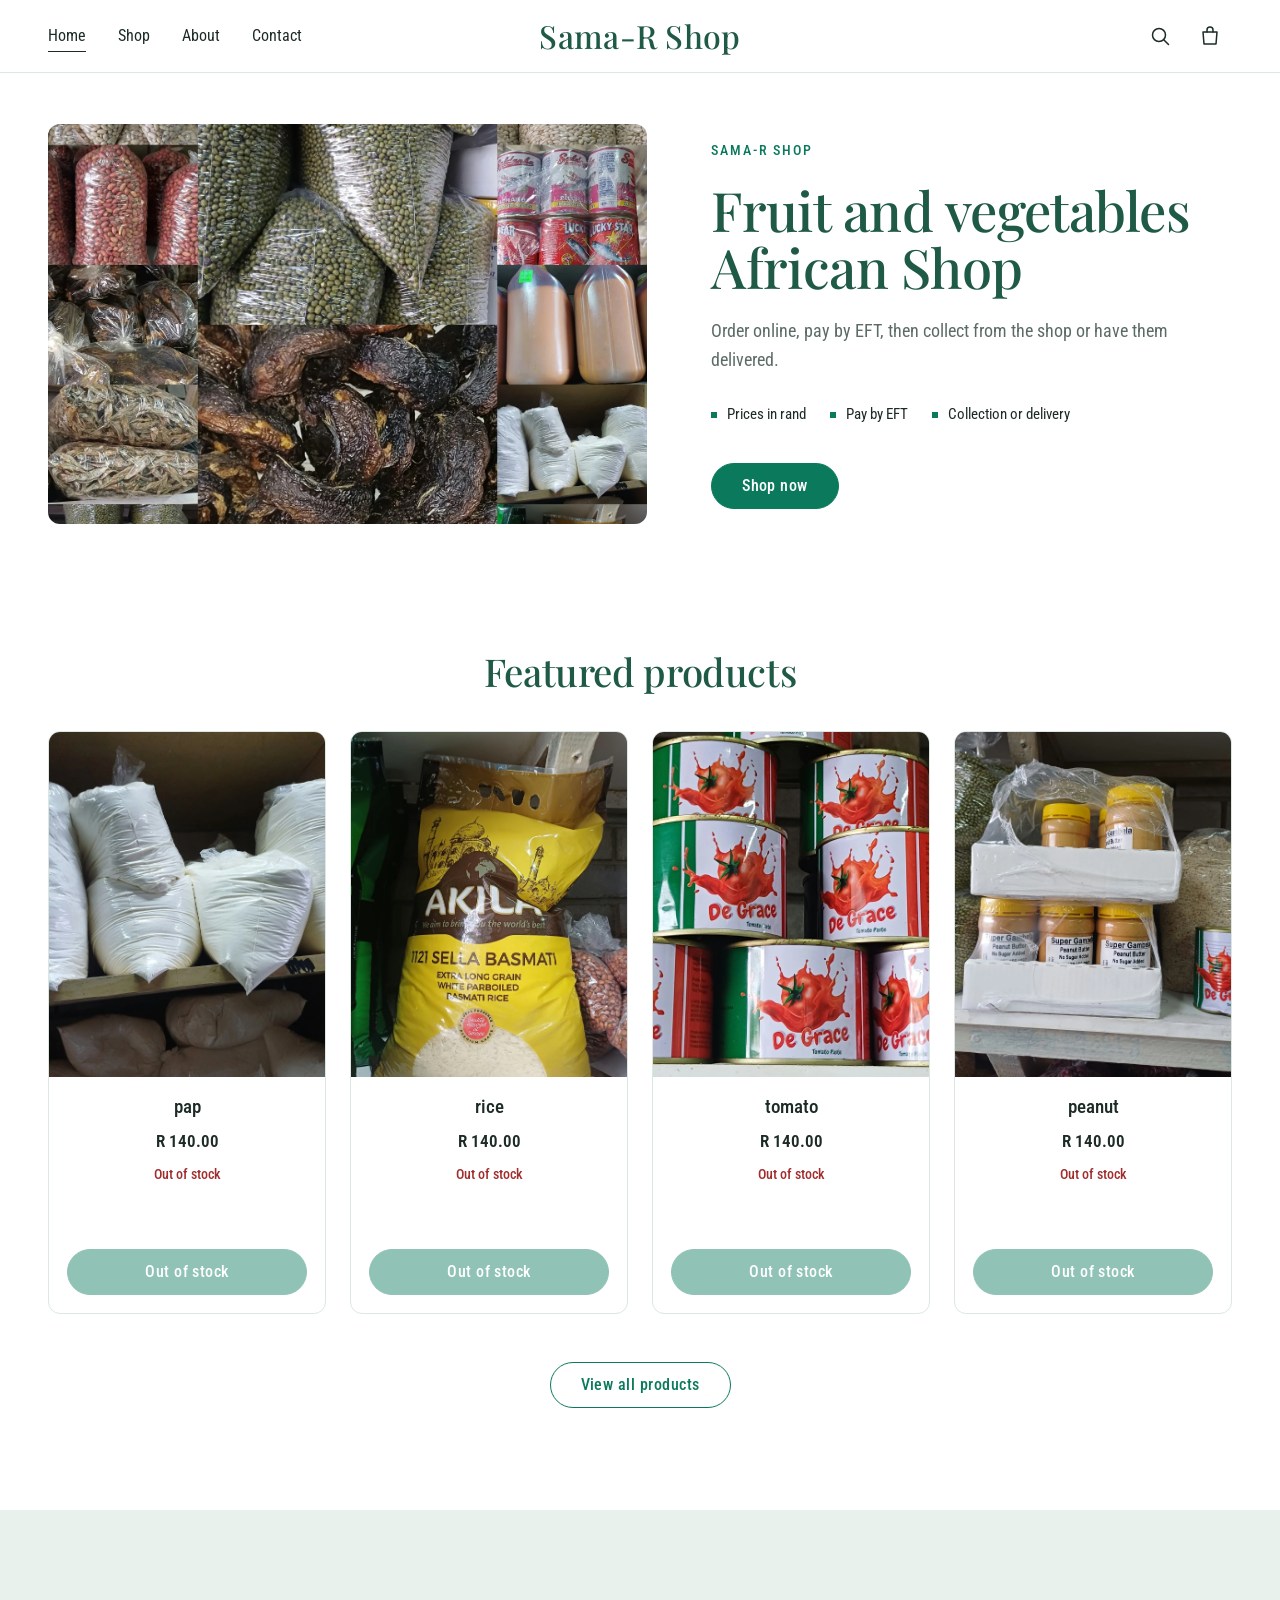
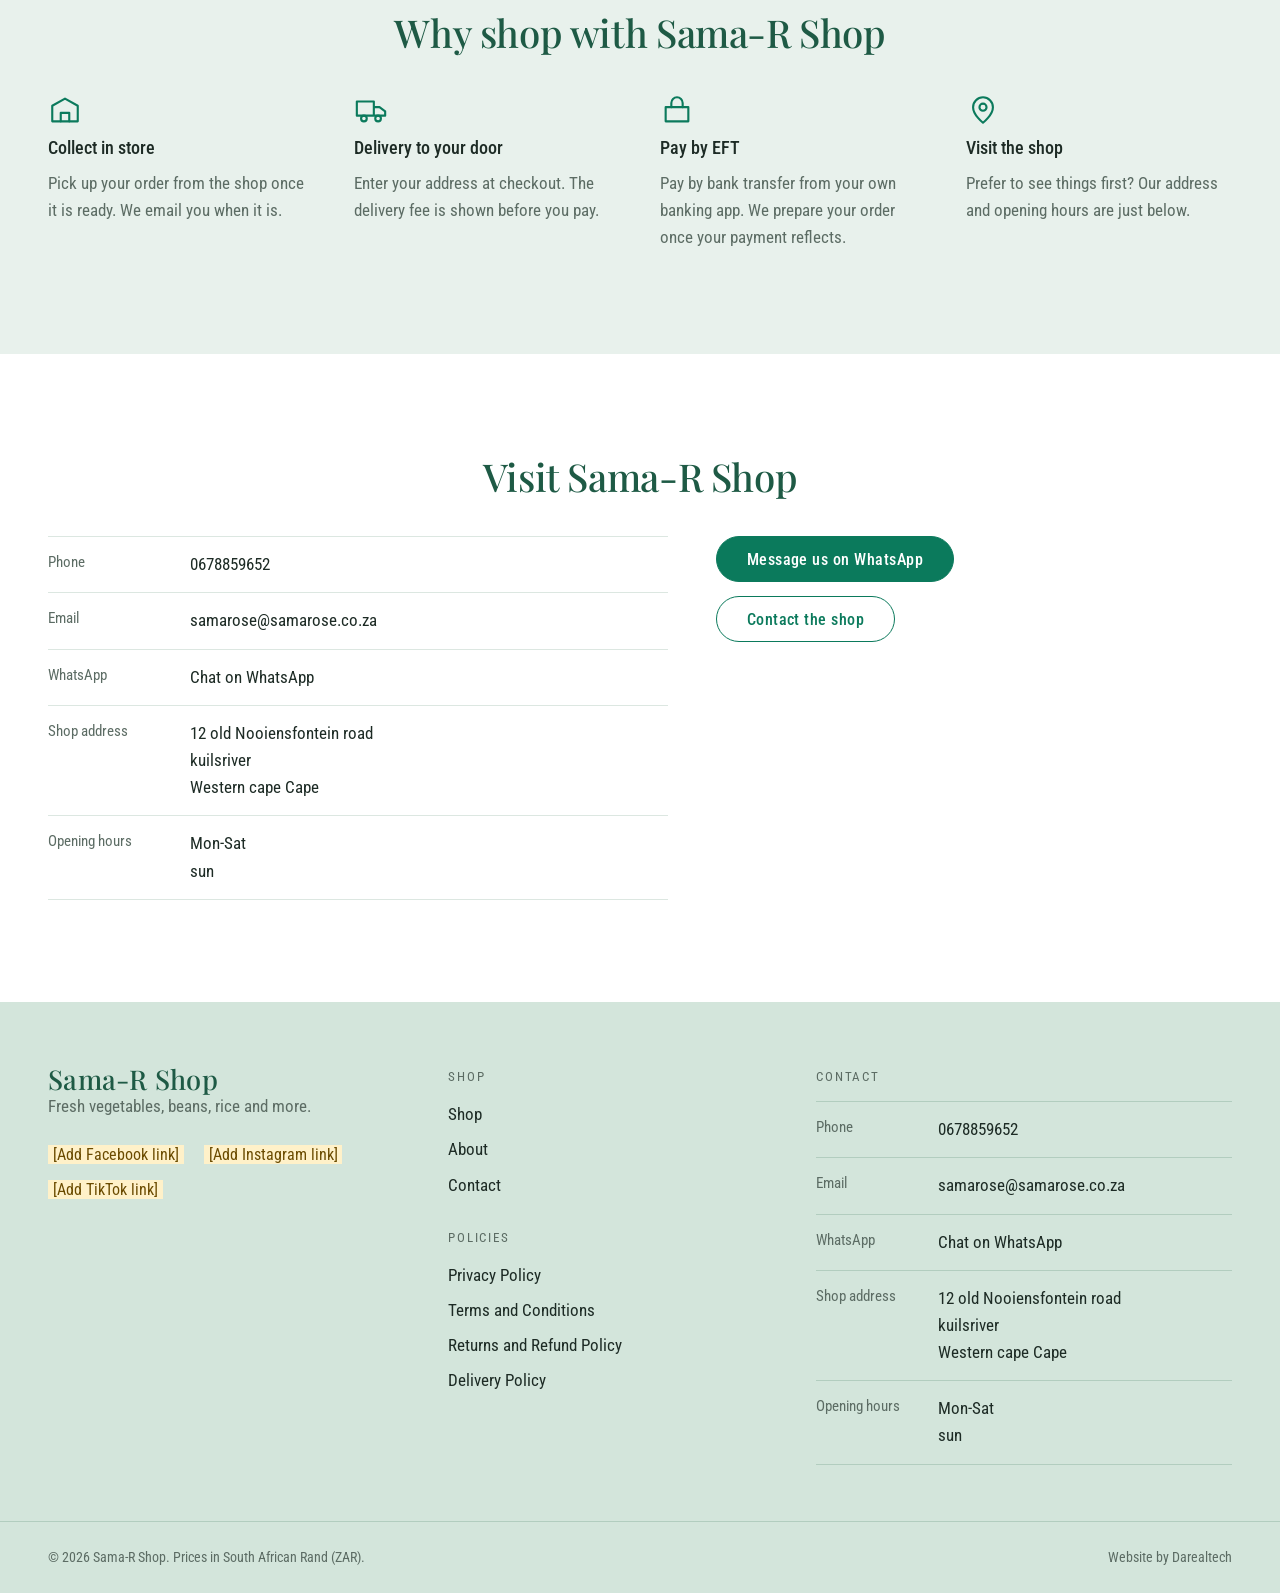
<file: index.html>
<!doctype html>
<html lang="en-ZA" data-type="place"><head><meta charset="utf-8"><meta name="viewport" content="width=device-width,initial-scale=1">
<meta name="page-type" content="place"><meta name="site-kind" content="other"><meta name="page-kind" content="place">
<title>Sama-R Shop | Fresh groceries</title><meta name="description" content="Order online, pay by EFT, then collect from the shop or have them delivered.">
<link rel="preconnect" href="https://fonts.googleapis.com"><link rel="preconnect" href="https://fonts.gstatic.com" crossorigin>
<link rel="stylesheet" href="https://fonts.googleapis.com/css2?family=Playfair+Display:wght@400;500;600&family=Roboto+Condensed:wght@300;400;500;700&display=swap">
<link rel="stylesheet" href="css/site.css"><link rel="stylesheet" href="css/theme.css"></head>
<body data-page="home"><div id="site-header"></div><main id="main"><section class="hero" aria-labelledby="h1">
  <div class="wrap hero-grid">
    <div class="hero-copy">
      <p class="eyebrow">Sama-R Shop</p>
      <h1 id="h1">Fruit and vegetables African Shop</h1>
      <p class="lead">Order online, pay by EFT, then collect from the shop or have them delivered.</p>
      <ul class="facts"><li>Prices in rand</li><li>Pay by EFT</li><li>Collection or delivery</li></ul>
      <a class="btn" href="shop.html">Shop now</a>
    </div>
    <div class="hero-photo"><img src="assets/images/hero/5adaec0bdc067cd61bd9d077.webp" alt="The Sama-R Shop shop" fetchpriority="high"></div>
  </div>
</section>

<section aria-labelledby="featured-h">
  <div class="wrap">
    <h2 id="featured-h">Featured products</h2>
    <div class="grid four" data-products="featured" aria-live="polite">
      <article class="card skel"><div class="frame"></div><div class="card-body"></div></article>
      <article class="card skel"><div class="frame"></div><div class="card-body"></div></article>
      <article class="card skel"><div class="frame"></div><div class="card-body"></div></article>
      <article class="card skel"><div class="frame"></div><div class="card-body"></div></article>
    </div>
    <p class="center"><a class="btn btn-ghost" href="shop.html">View all products</a></p>
  </div>
</section>

<section class="tint" aria-labelledby="why-h">
  <div class="wrap">
    <h2 id="why-h">Why shop with Sama-R Shop</h2>
    <ul class="why">
      <li><svg viewBox="0 0 24 24" aria-hidden="true"><path d="M3 9l9-5 9 5v11H3z"/><path d="M9 20v-6h6v6"/></svg><h3>Collect in store</h3><p>Pick up your order from the shop once it is ready. We email you when it is.</p></li>
      <li><svg viewBox="0 0 24 24" aria-hidden="true"><path d="M2 6h12v10H2zM14 10h4l4 3v3h-8"/><circle cx="7" cy="18" r="2"/><circle cx="17" cy="18" r="2"/></svg><h3>Delivery to your door</h3><p>Enter your address at checkout. The delivery fee is shown before you pay.</p></li>
      <li><svg viewBox="0 0 24 24" aria-hidden="true"><rect x="4" y="10" width="16" height="10"/><path d="M8 10V7a4 4 0 0 1 8 0v3"/></svg><h3>Pay by EFT</h3><p>Pay by bank transfer from your own banking app. We prepare your order once your payment reflects.</p></li>
      <li><svg viewBox="0 0 24 24" aria-hidden="true"><path d="M12 21s-7-5.5-7-11a7 7 0 0 1 14 0c0 5.500-7 11-7 11z"/><circle cx="12" cy="10" r="2.500"/></svg><h3>Visit the shop</h3><p>Prefer to see things first? Our address and opening hours are just below.</p></li>
    </ul>
  </div>
</section>

<section aria-labelledby="visit-h">
  <div class="wrap visit">
    <h2 id="visit-h" class="moment">Visit Sama-R Shop</h2>
    <div class="visit-grid">
      <div data-contact></div>
      <div class="visit-actions"><span data-wa></span><a class="btn btn-ghost" href="contact.html">Contact the shop</a></div>
    </div>
  </div>
</section>
</main><div id="site-footer"></div>
<script src="js/config.js" defer></script><script src="js/products.js" defer></script><script src="js/layout.js" defer></script><script src="js/site.js" defer></script></body></html>
</file>
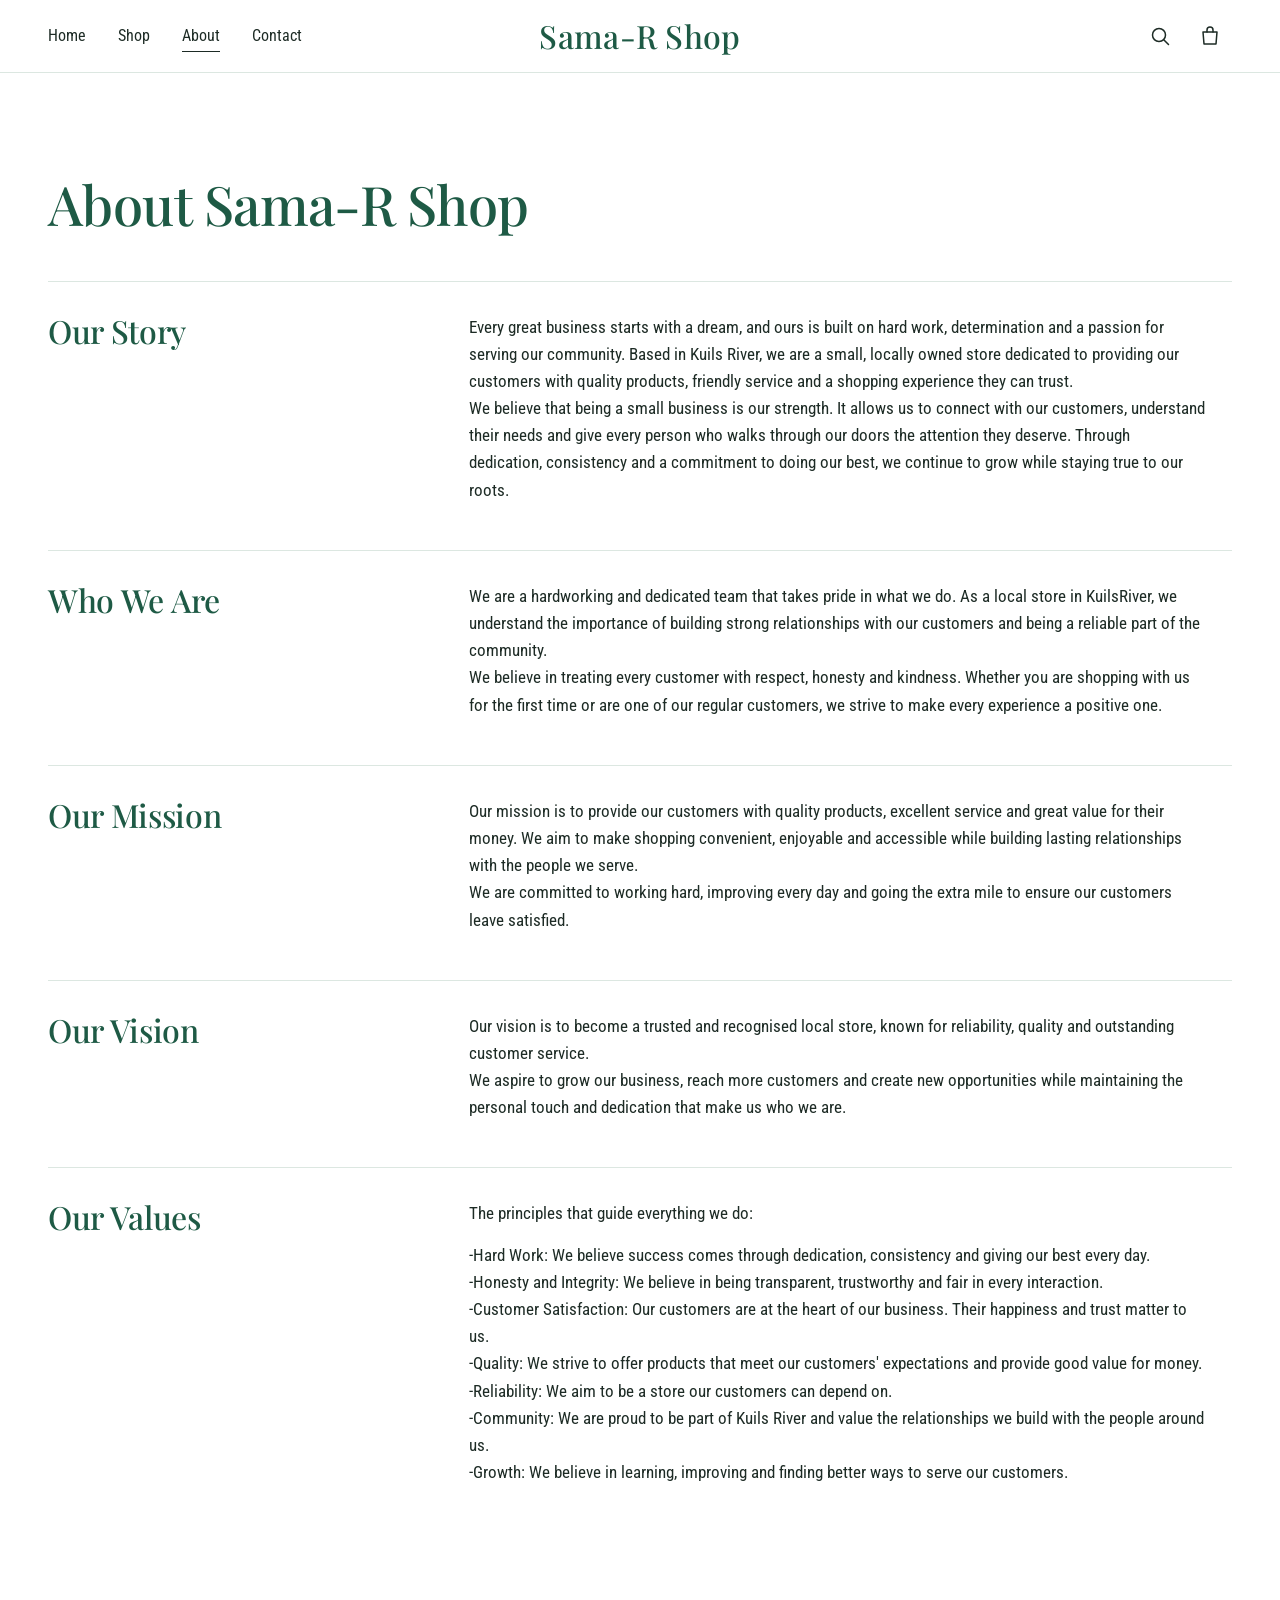
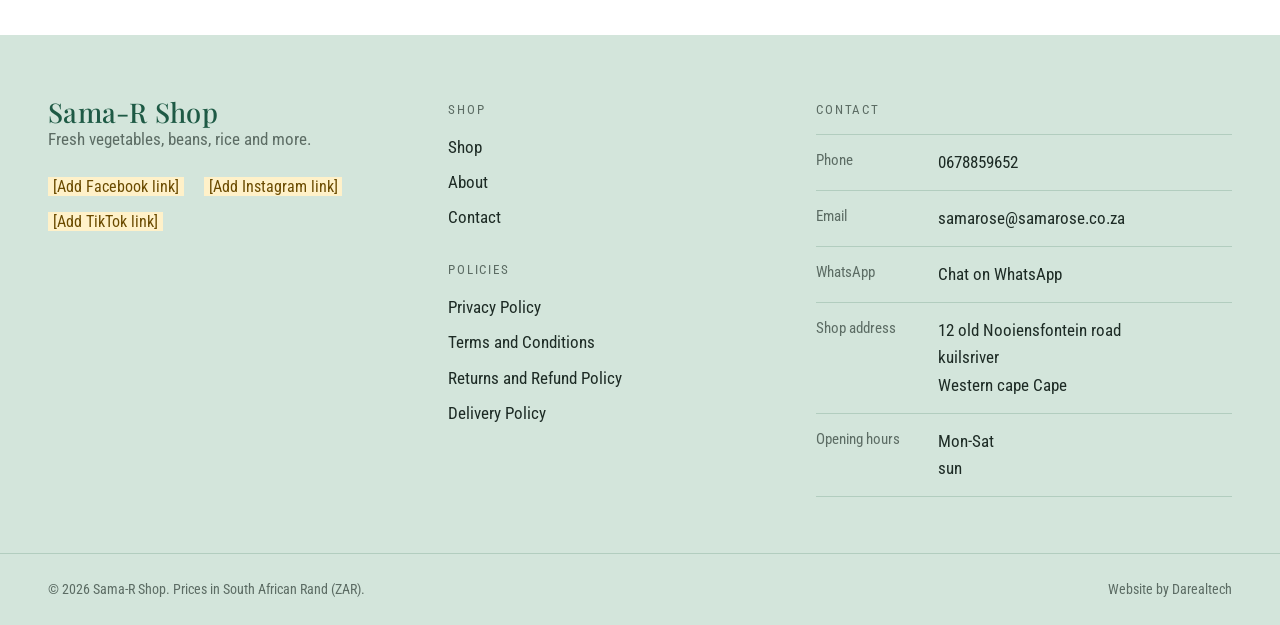
<file: about.html>
<!doctype html>
<html lang="en-ZA" data-type="place"><head><meta charset="utf-8"><meta name="viewport" content="width=device-width,initial-scale=1">
<meta name="page-type" content="place"><meta name="site-kind" content="other"><meta name="page-kind" content="place">
<title>About us | Sama-R Shop</title><meta name="description" content="Order online, pay by EFT, then collect from the shop or have them delivered.">
<link rel="preconnect" href="https://fonts.googleapis.com"><link rel="preconnect" href="https://fonts.gstatic.com" crossorigin>
<link rel="stylesheet" href="https://fonts.googleapis.com/css2?family=Playfair+Display:wght@400;500;600&family=Roboto+Condensed:wght@300;400;500;700&display=swap">
<link rel="stylesheet" href="css/site.css"><link rel="stylesheet" href="css/theme.css"></head>
<body data-page="about"><div id="site-header"></div><main id="main"><section aria-labelledby="about-h">
  <div class="wrap">
    <h1 id="about-h">About Sama-R Shop</h1>
    <div class="about-list"><div class="about-row"><h2>Our Story</h2><div class="prose"><p>Every great business starts with a dream, and ours is built on hard work, determination and a passion for serving our community. Based in Kuils River, we are a small, locally owned store dedicated to providing our customers with quality products, friendly service and a shopping experience they can trust.<br>We believe that being a small business is our strength. It allows us to connect with our customers, understand their needs and give every person who walks through our doors the attention they deserve. Through dedication, consistency and a commitment to doing our best, we continue to grow while staying true to our roots.</p></div></div><div class="about-row"><h2>Who We Are</h2><div class="prose"><p>We are a hardworking and dedicated team that takes pride in what we do. As a local store in KuilsRiver, we understand the importance of building strong relationships with our customers and being a reliable part of the community.<br>We believe in treating every customer with respect, honesty and kindness. Whether you are shopping with us for the first time or are one of our regular customers, we strive to make every experience a positive one.</p></div></div><div class="about-row"><h2>Our Mission</h2><div class="prose"><p>Our mission is to provide our customers with quality products, excellent service and great value for their money. We aim to make shopping convenient, enjoyable and accessible while building lasting relationships with the people we serve.<br>We are committed to working hard, improving every day and going the extra mile to ensure our customers leave satisfied.</p></div></div><div class="about-row"><h2>Our Vision</h2><div class="prose"><p>Our vision is to become a trusted and recognised local store, known for reliability, quality and outstanding customer service.<br>We aspire to grow our business, reach more customers and create new opportunities while maintaining the personal touch and dedication that make us who we are.</p></div></div><div class="about-row"><h2>Our Values</h2><div class="prose"><p>The principles that guide everything we do:</p><p>-Hard Work: We believe success comes through dedication, consistency and giving our best every day.<br>-Honesty and Integrity: We believe in being transparent, trustworthy and fair in every interaction.<br>-Customer Satisfaction: Our customers are at the heart of our business. Their happiness and trust matter to us.<br>-Quality: We strive to offer products that meet our customers&#39; expectations and provide good value for money.<br>-Reliability: We aim to be a store our customers can depend on.<br>-Community: We are proud to be part of Kuils River and value the relationships we build with the people around us.<br>-Growth: We believe in learning, improving and finding better ways to serve our customers.</p></div></div></div>
  </div>
</section>
</main><div id="site-footer"></div>
<script src="js/config.js" defer></script><script src="js/products.js" defer></script><script src="js/layout.js" defer></script><script src="js/site.js" defer></script></body></html>
</file>
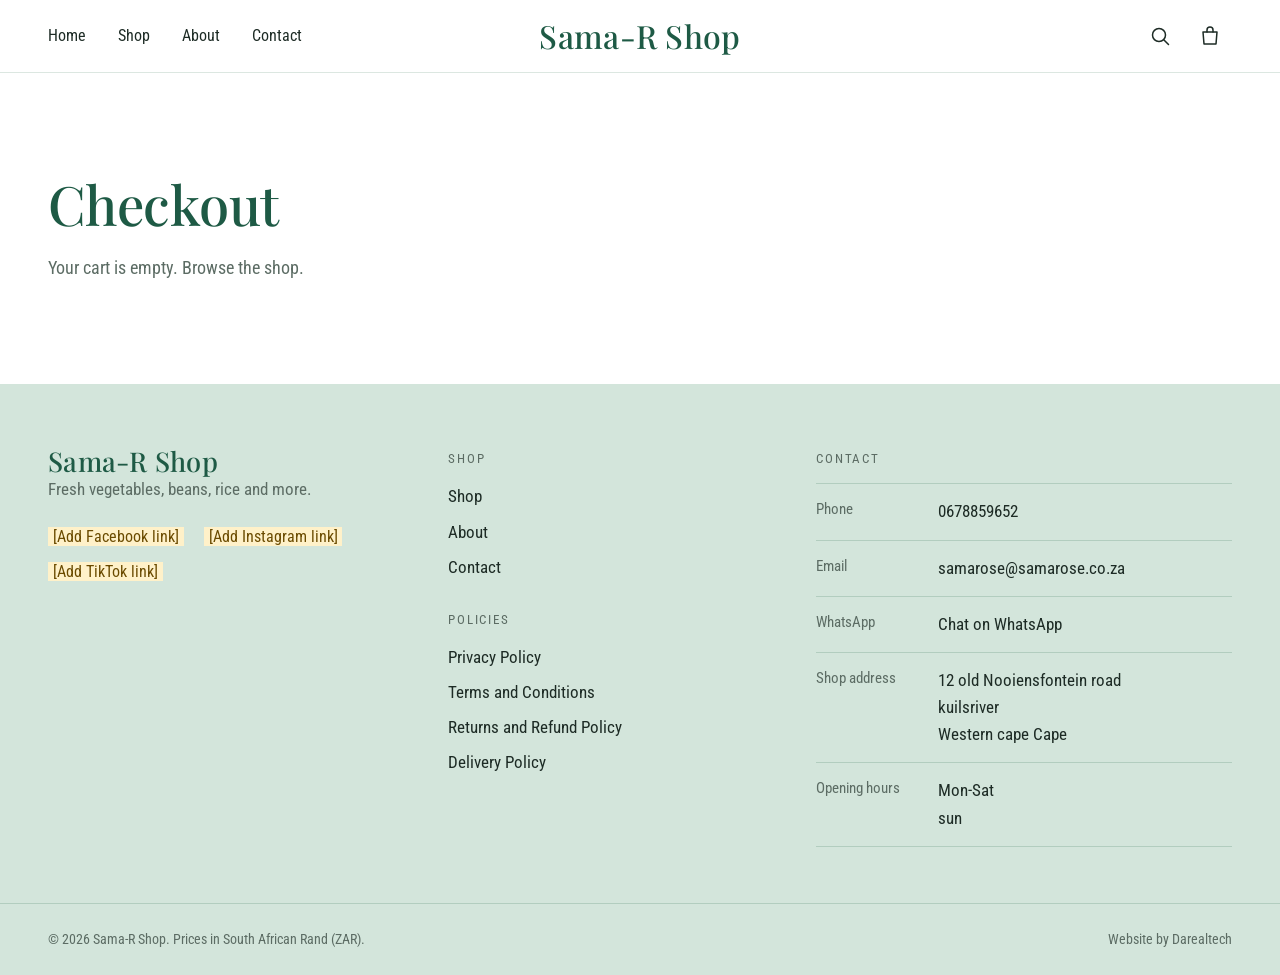
<file: checkout.html>
<!doctype html>
<html lang="en-ZA" data-type="place"><head><meta charset="utf-8"><meta name="viewport" content="width=device-width,initial-scale=1">
<meta name="page-type" content="place"><meta name="site-kind" content="other"><meta name="page-kind" content="place">
<title>Checkout | Sama-R Shop</title><meta name="description" content="Order online, pay by EFT, then collect from the shop or have them delivered."><meta name="robots" content="noindex">
<link rel="preconnect" href="https://fonts.googleapis.com"><link rel="preconnect" href="https://fonts.gstatic.com" crossorigin>
<link rel="stylesheet" href="https://fonts.googleapis.com/css2?family=Playfair+Display:wght@400;500;600&family=Roboto+Condensed:wght@300;400;500;700&display=swap">
<link rel="stylesheet" href="css/site.css"><link rel="stylesheet" href="css/theme.css"></head>
<body data-page="checkout"><div id="site-header"></div><main id="main"><section aria-labelledby="co-h">
  <div class="wrap">
    <h1 id="co-h">Checkout</h1>
    <p id="empty" class="lead" hidden>Your cart is empty. <a class="link" href="shop.html">Browse the shop</a>.</p>
    <p id="nopay" class="notice bad" hidden>Ordering is not open yet because the shop has not added its bank details. Please contact the shop.</p>
    <div class="co" id="co" hidden>
      <div>
        <form id="details" novalidate>
          <fieldset><legend>Your details</legend>
            <div class="field"><label for="f-name">Full name</label><input id="f-name" name="name" autocomplete="name" required><span class="err" data-err="name"></span></div>
            <div class="row2">
              <div class="field"><label for="f-email">Email address</label><input id="f-email" name="email" type="email" autocomplete="email" required><span class="err" data-err="email"></span></div>
              <div class="field"><label for="f-phone">Contact number</label><input id="f-phone" name="phone" type="tel" autocomplete="tel" required><span class="err" data-err="phone"></span></div>
            </div>
          </fieldset>
          <fieldset><legend>Collection or delivery</legend>
            <div class="choices">
              <label class="choice"><input type="radio" name="fulfilment" value="collection" checked><span>Collection<small>Free. Collect from the shop.</small></span></label>
              <label class="choice"><input type="radio" name="fulfilment" value="delivery"><span>Delivery<small id="fee-note">Delivered to your address.</small></span></label>
            </div>
            <div id="collection" class="panel"><p class="kvl">Collection address</p><p><span data-collection-addr></span></p><p class="muted">We will email you when your order is ready.</p></div>
            <div id="delivery" hidden>
              <div class="field"><label for="f-street">Street address</label><input id="f-street" name="street" autocomplete="address-line1"><span class="err" data-err="street"></span></div>
              <div class="row2">
                <div class="field"><label for="f-suburb">Suburb</label><input id="f-suburb" name="suburb" autocomplete="address-line2"><span class="err" data-err="suburb"></span></div>
                <div class="field"><label for="f-city">City or town</label><input id="f-city" name="city" autocomplete="address-level2"><span class="err" data-err="city"></span></div>
              </div>
              <div class="row2">
                <div class="field"><label for="f-province">Province</label><select id="f-province" name="province" autocomplete="address-level1"><option value="">Choose province</option><option>Eastern Cape</option><option>Free State</option><option>Gauteng</option><option>KwaZulu-Natal</option><option>Limpopo</option><option>Mpumalanga</option><option>Northern Cape</option><option>North West</option><option>Western Cape</option></select><span class="err" data-err="province"></span></div>
                <div class="field"><label for="f-postal">Postal code</label><input id="f-postal" name="postal_code" inputmode="numeric" maxlength="4" autocomplete="postal-code"><span class="err" data-err="postal_code"></span></div>
              </div>
              <div class="field"><label for="f-notes">Delivery instructions (optional)</label><textarea id="f-notes" name="instructions" rows="2" maxlength="300"></textarea></div>
              <div class="panel"><p class="kvl">Share your location (optional)</p><p class="muted">Your browser asks for permission first. A typed address is always enough.</p><button class="btn btn-ghost" type="button" id="geo">Share my location</button><p class="muted" id="geo-status" role="status"></p></div>
            </div>
          </fieldset>
          <div class="field"><label class="check"><input type="checkbox" name="consent"><span>I agree to the <a href="terms.html" target="_blank">Terms and Conditions</a> and consent to Sama-R Shop using my details to process this order, as explained in the <a href="privacy.html" target="_blank">Privacy Policy</a>.</span></label><span class="err" data-err="consent"></span></div>
          <p class="notice bad" id="form-err" role="alert" hidden></p>
          <button class="btn" type="submit">Review order</button>
        </form>
        <div id="review" hidden>
          <h2>Review your order</h2>
          <div id="review-body"></div>
          <p class="notice bad" id="pay-err" role="alert" hidden></p>
          <div class="actions"><button class="btn btn-ghost" type="button" id="edit">Edit details</button><button class="btn" type="button" id="pay">Place order</button></div>
          <p class="muted">After you place your order you will see our bank details to pay by EFT. We prepare your order once your payment reflects in our account.</p>
        </div>
      </div>
      <aside class="summary" id="summary" aria-label="Order summary"></aside>
    </div>
  </div>
</section>
</main><div id="site-footer"></div>
<script src="js/config.js" defer></script><script src="js/products.js" defer></script><script src="js/layout.js" defer></script><script src="js/site.js" defer></script><script src="js/checkout.js" defer></script></body></html>
</file>
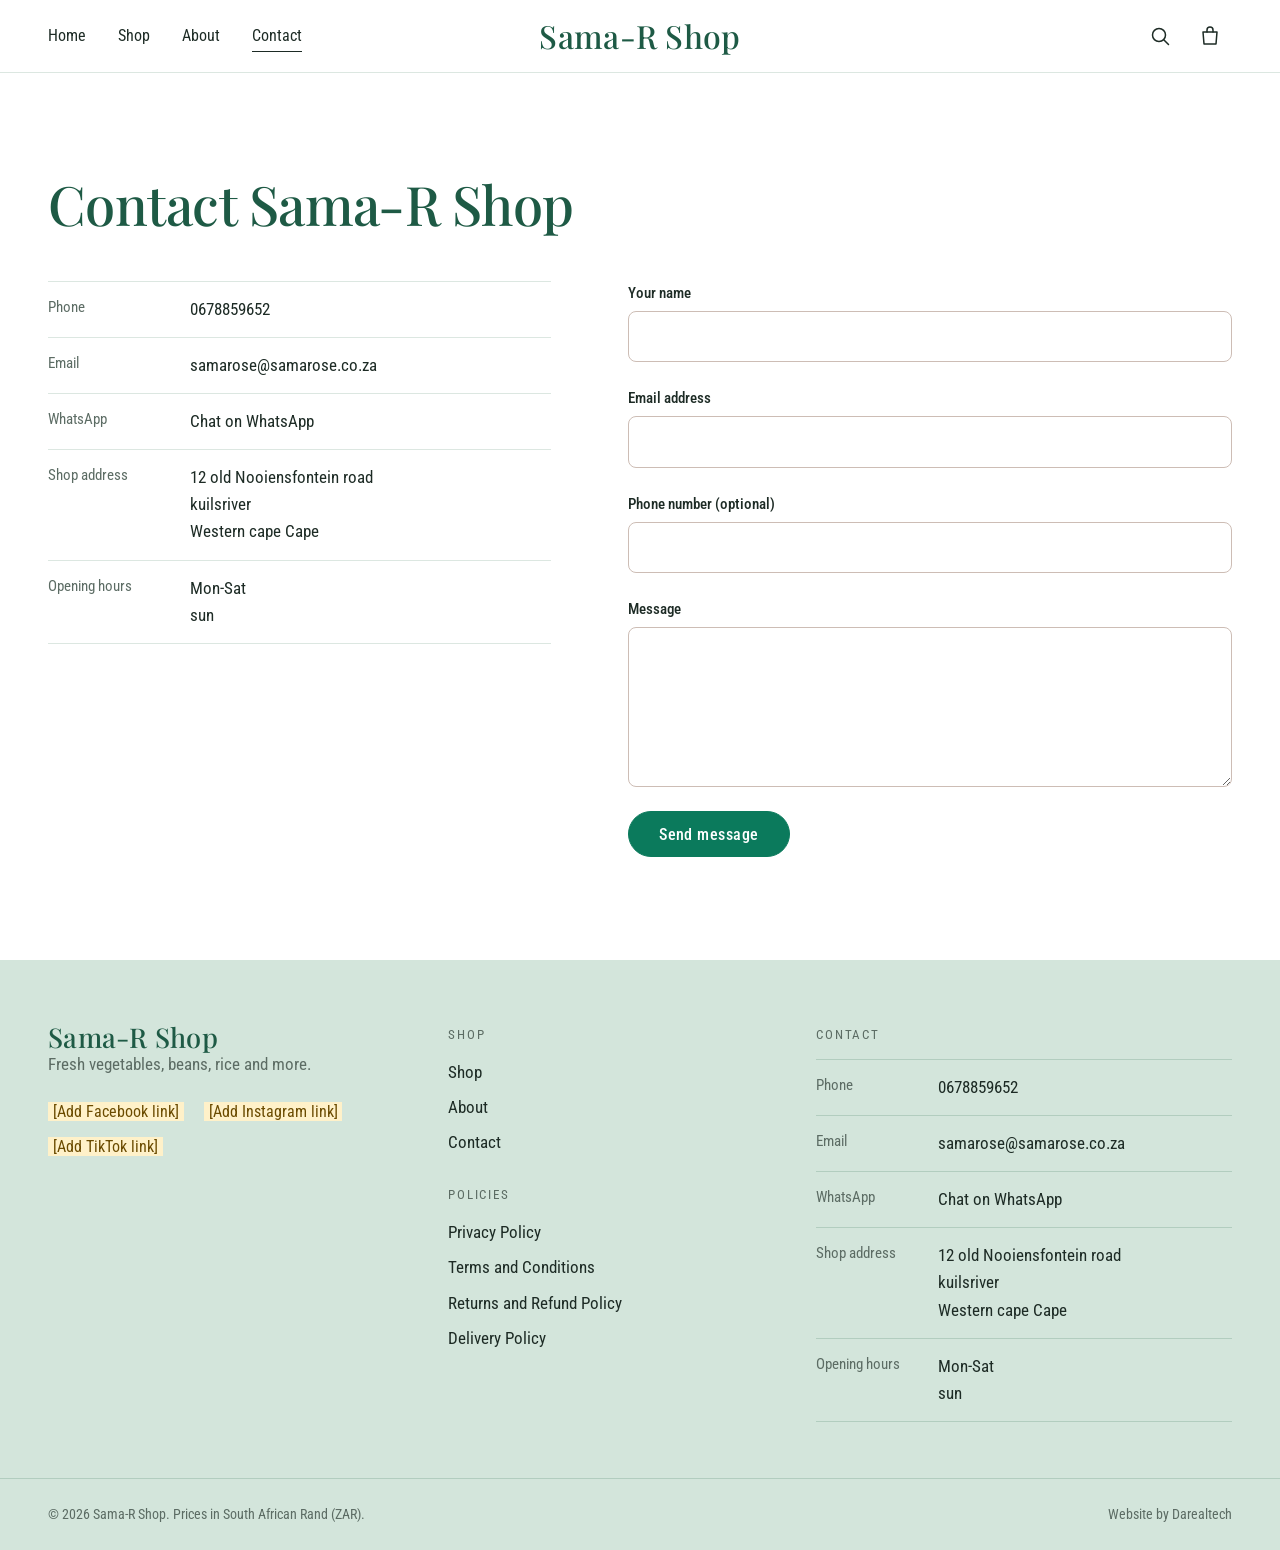
<file: contact.html>
<!doctype html>
<html lang="en-ZA" data-type="place"><head><meta charset="utf-8"><meta name="viewport" content="width=device-width,initial-scale=1">
<meta name="page-type" content="place"><meta name="site-kind" content="other"><meta name="page-kind" content="place">
<title>Contact | Sama-R Shop</title><meta name="description" content="Order online, pay by EFT, then collect from the shop or have them delivered.">
<link rel="preconnect" href="https://fonts.googleapis.com"><link rel="preconnect" href="https://fonts.gstatic.com" crossorigin>
<link rel="stylesheet" href="https://fonts.googleapis.com/css2?family=Playfair+Display:wght@400;500;600&family=Roboto+Condensed:wght@300;400;500;700&display=swap">
<link rel="stylesheet" href="css/site.css"><link rel="stylesheet" href="css/theme.css"></head>
<body data-page="contact"><div id="site-header"></div><main id="main"><section aria-labelledby="contact-h">
  <div class="wrap">
    <h1 id="contact-h">Contact Sama-R Shop</h1>
    <div class="split">
      <div><div data-contact></div></div>
      <form id="contact-form" novalidate>
        <div class="field"><label for="c-name">Your name</label><input id="c-name" name="name" autocomplete="name" required><span class="err" data-err="name"></span></div>
        <div class="field"><label for="c-email">Email address</label><input id="c-email" name="email" type="email" autocomplete="email" required><span class="err" data-err="email"></span></div>
        <div class="field"><label for="c-phone">Phone number (optional)</label><input id="c-phone" name="phone" type="tel" autocomplete="tel"><span class="err" data-err="phone"></span></div>
        <div class="field"><label for="c-msg">Message</label><textarea id="c-msg" name="message" rows="5" required></textarea><span class="err" data-err="message"></span></div>
        <div class="hp" aria-hidden="true"><label>Leave this empty<input name="website" tabindex="-1" autocomplete="off"></label></div>
        <button class="btn" type="submit">Send message</button>
        <p class="notice" id="contact-status" role="status" hidden></p>
      </form>
    </div>
  </div>
</section>
</main><div id="site-footer"></div>
<script src="js/config.js" defer></script><script src="js/products.js" defer></script><script src="js/layout.js" defer></script><script src="js/site.js" defer></script><script src="js/contact.js" defer></script></body></html>
</file>
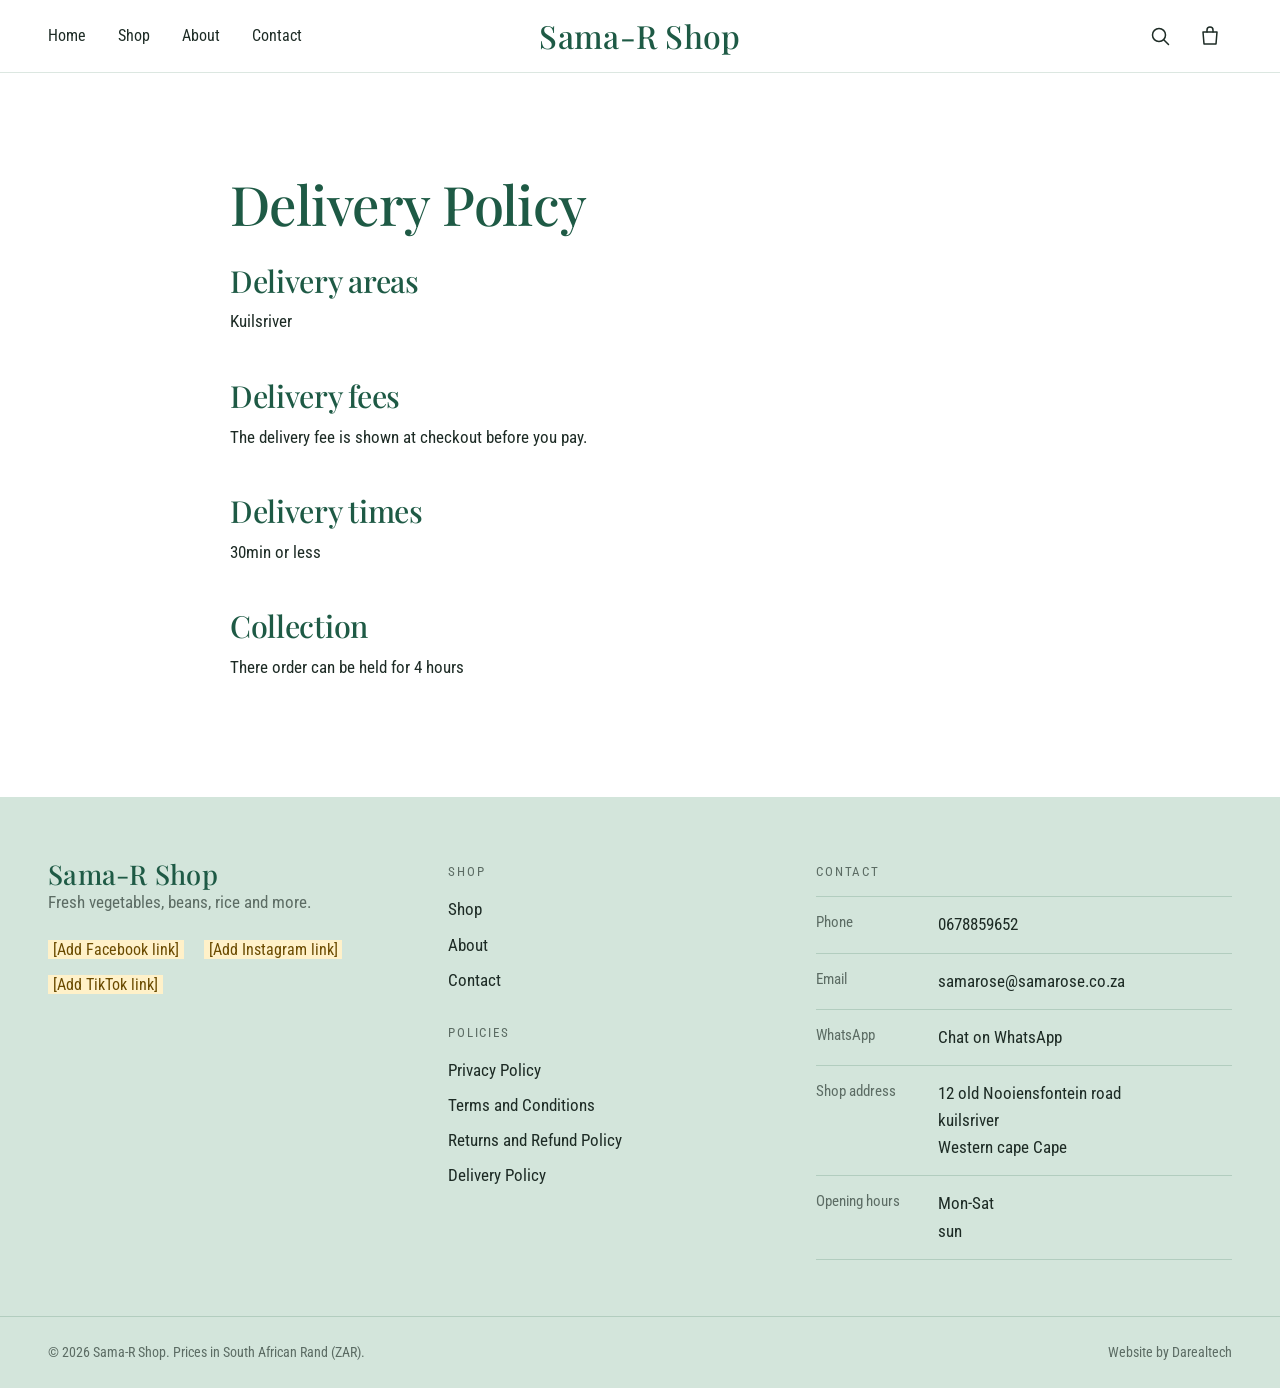
<file: delivery.html>
<!doctype html>
<html lang="en-ZA" data-type="place"><head><meta charset="utf-8"><meta name="viewport" content="width=device-width,initial-scale=1">
<meta name="page-type" content="place"><meta name="site-kind" content="other"><meta name="page-kind" content="place">
<title>Delivery Policy | Sama-R Shop</title><meta name="description" content="Order online, pay by EFT, then collect from the shop or have them delivered.">
<link rel="preconnect" href="https://fonts.googleapis.com"><link rel="preconnect" href="https://fonts.gstatic.com" crossorigin>
<link rel="stylesheet" href="https://fonts.googleapis.com/css2?family=Playfair+Display:wght@400;500;600&family=Roboto+Condensed:wght@300;400;500;700&display=swap">
<link rel="stylesheet" href="css/site.css"><link rel="stylesheet" href="css/theme.css"></head>
<body data-page="delivery"><div id="site-header"></div><main id="main"><section aria-labelledby="doc-h">
  <div class="wrap narrow">
    <h1 id="doc-h">Delivery Policy</h1>
    <div class="prose"><h2>Delivery areas</h2><p>Kuilsriver</p><h2>Delivery fees</h2><p>The delivery fee is shown at checkout before you pay.</p><h2>Delivery times</h2><p>30min or less</p><h2>Collection</h2><p>There order can be held for 4 hours</p></div>
  </div>
</section>
</main><div id="site-footer"></div>
<script src="js/config.js" defer></script><script src="js/products.js" defer></script><script src="js/layout.js" defer></script><script src="js/site.js" defer></script></body></html>
</file>
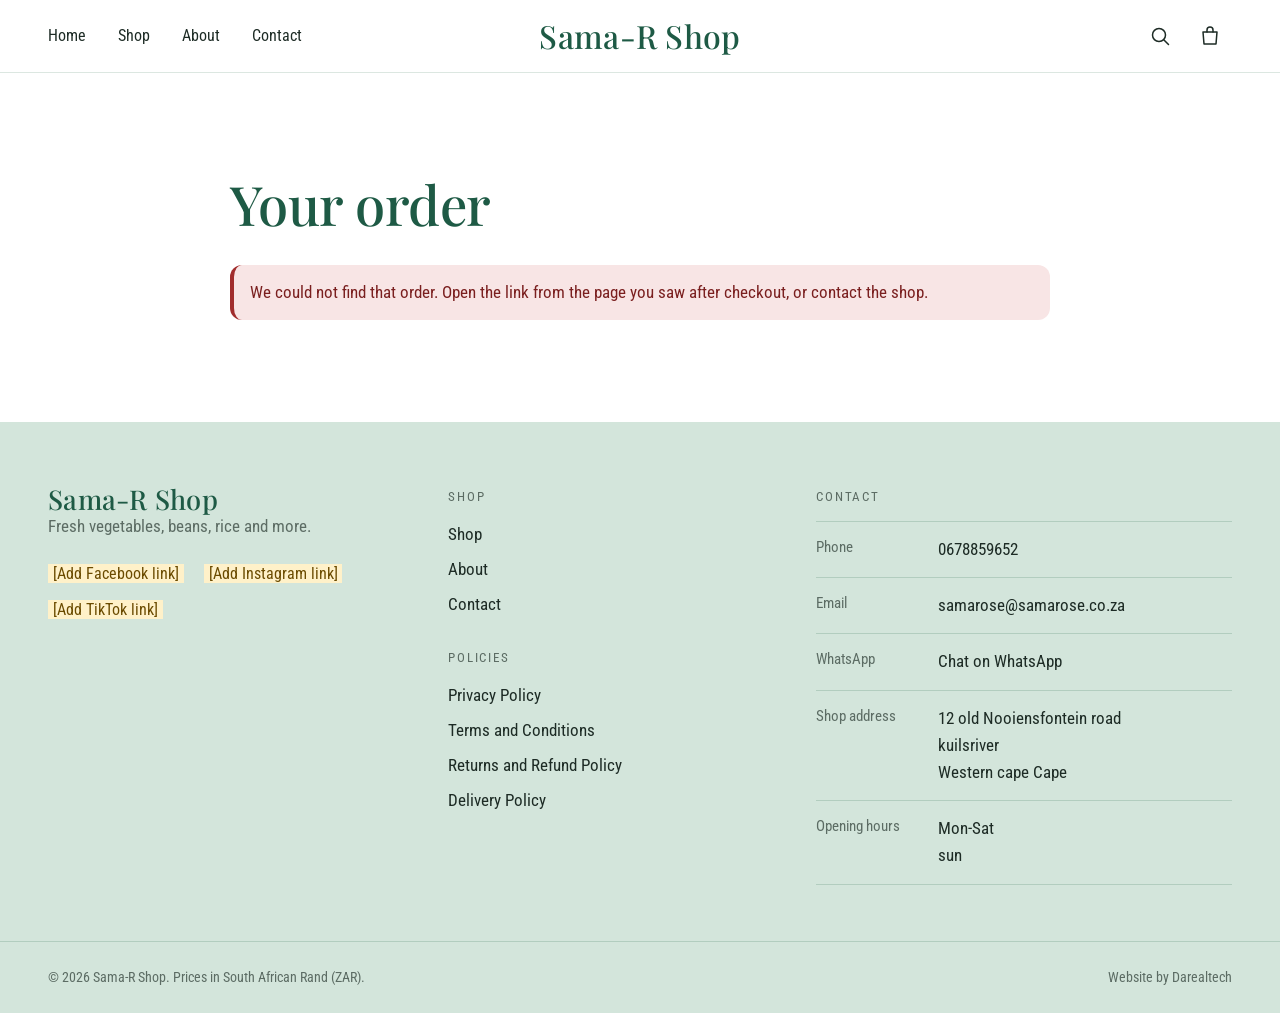
<file: order.html>
<!doctype html>
<html lang="en-ZA" data-type="place"><head><meta charset="utf-8"><meta name="viewport" content="width=device-width,initial-scale=1">
<meta name="page-type" content="place"><meta name="site-kind" content="other"><meta name="page-kind" content="place">
<title>Your order | Sama-R Shop</title><meta name="description" content="Order online, pay by EFT, then collect from the shop or have them delivered."><meta name="robots" content="noindex">
<link rel="preconnect" href="https://fonts.googleapis.com"><link rel="preconnect" href="https://fonts.gstatic.com" crossorigin>
<link rel="stylesheet" href="https://fonts.googleapis.com/css2?family=Playfair+Display:wght@400;500;600&family=Roboto+Condensed:wght@300;400;500;700&display=swap">
<link rel="stylesheet" href="css/site.css"><link rel="stylesheet" href="css/theme.css"></head>
<body data-page="order"><div id="site-header"></div><main id="main"><section aria-labelledby="ord-h">
  <div class="wrap narrow">
    <h1 id="ord-h">Your order</h1>
    <div id="order" aria-live="polite"><p class="muted">Loading your order...</p></div>
    <noscript><p>Please turn on JavaScript to see your order.</p></noscript>
  </div>
</section>
</main><div id="site-footer"></div>
<script src="js/config.js" defer></script><script src="js/products.js" defer></script><script src="js/layout.js" defer></script><script src="js/site.js" defer></script><script src="js/order.js" defer></script></body></html>
</file>
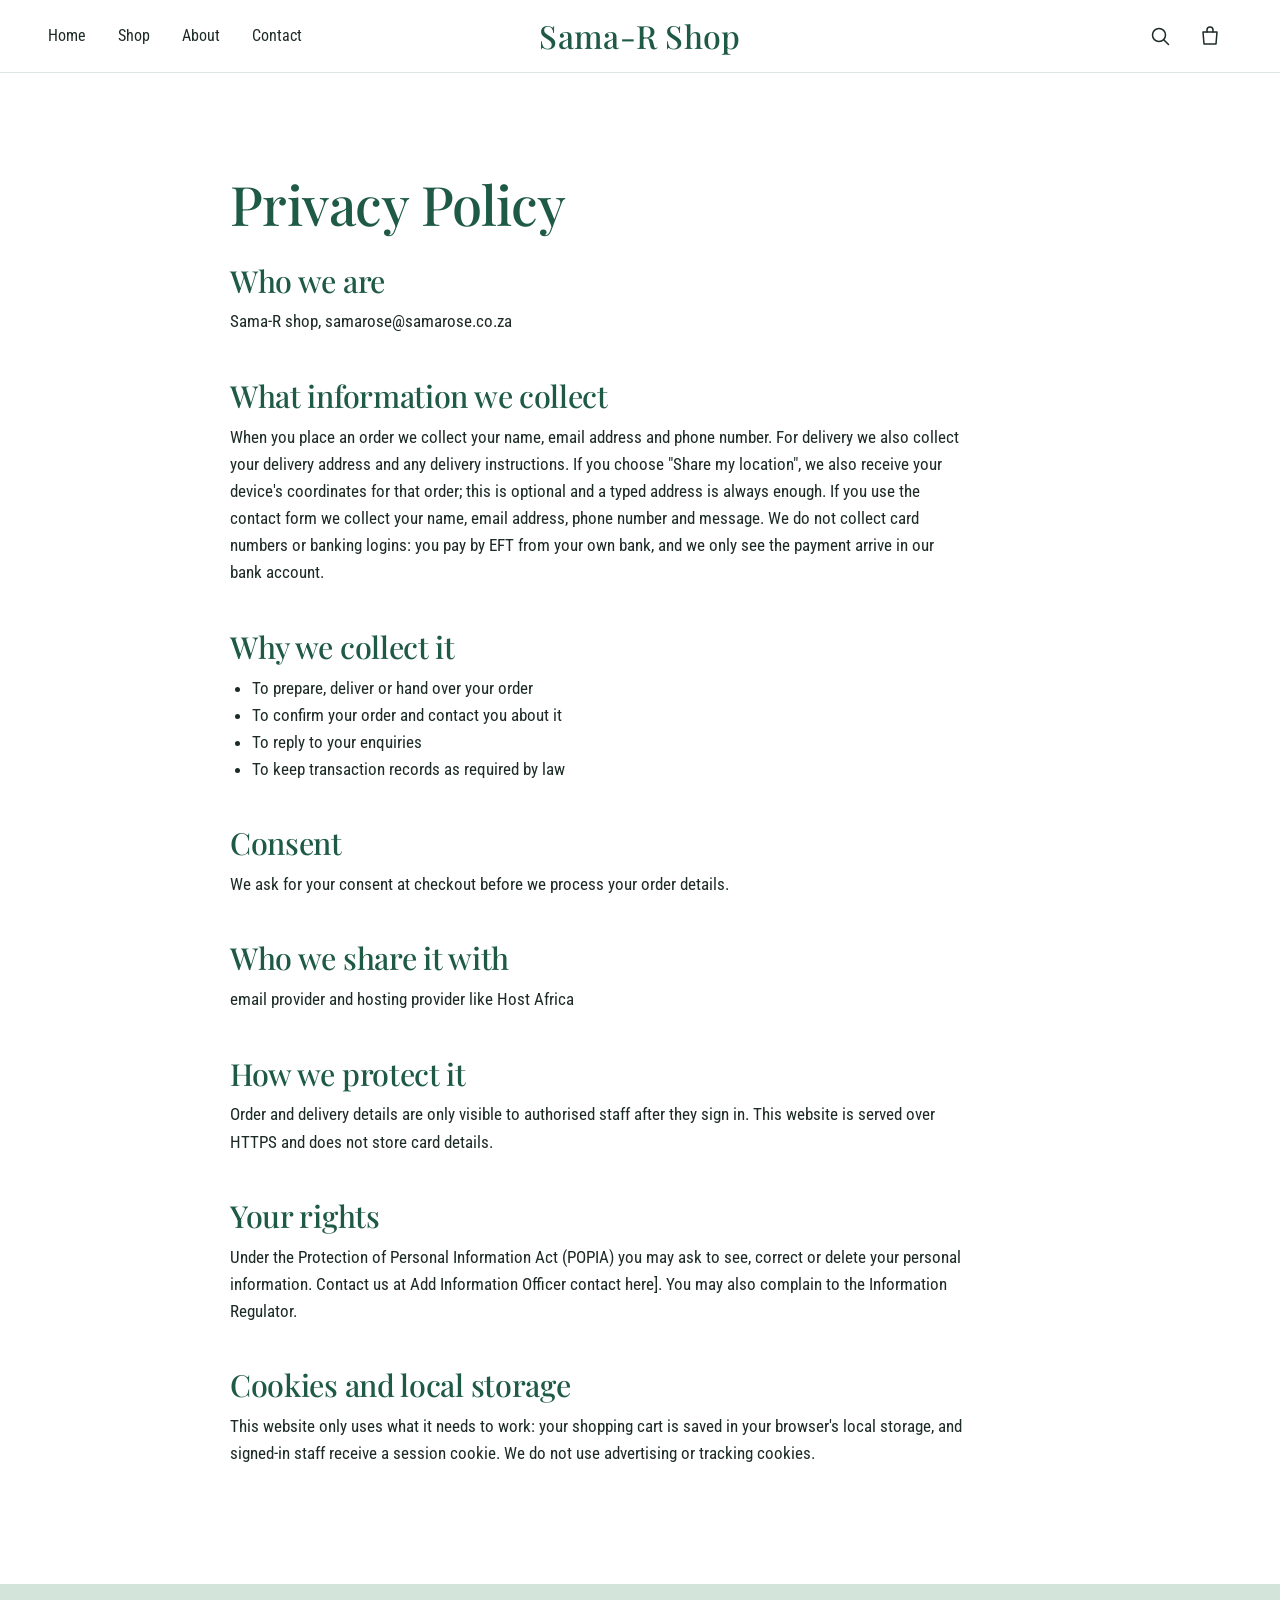
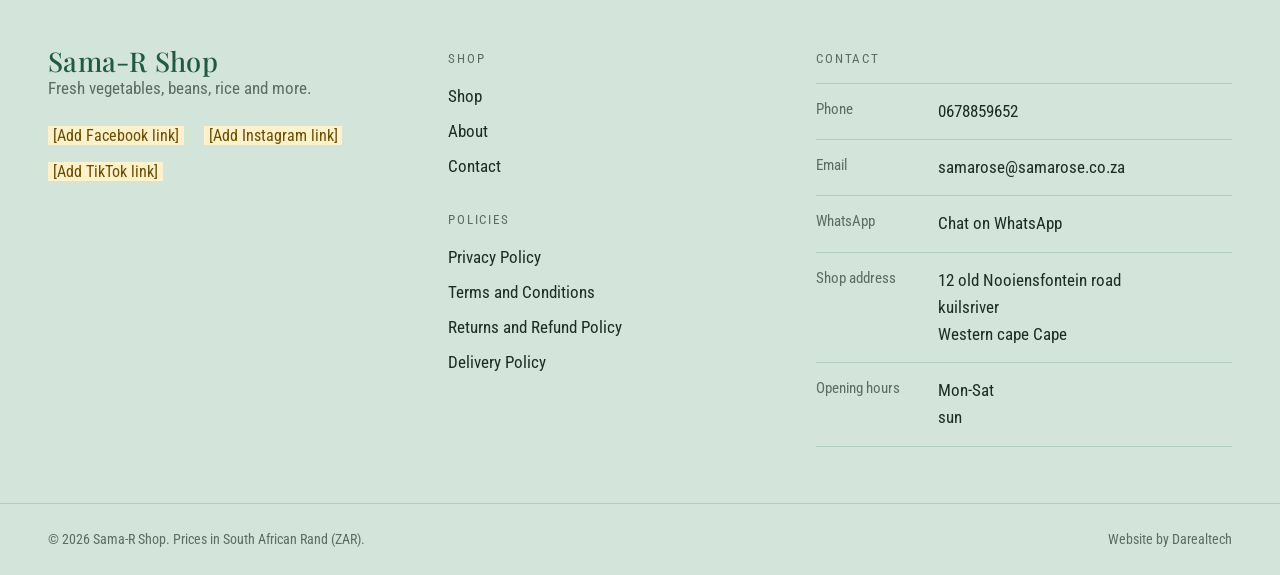
<file: privacy.html>
<!doctype html>
<html lang="en-ZA" data-type="place"><head><meta charset="utf-8"><meta name="viewport" content="width=device-width,initial-scale=1">
<meta name="page-type" content="place"><meta name="site-kind" content="other"><meta name="page-kind" content="place">
<title>Privacy Policy | Sama-R Shop</title><meta name="description" content="Order online, pay by EFT, then collect from the shop or have them delivered.">
<link rel="preconnect" href="https://fonts.googleapis.com"><link rel="preconnect" href="https://fonts.gstatic.com" crossorigin>
<link rel="stylesheet" href="https://fonts.googleapis.com/css2?family=Playfair+Display:wght@400;500;600&family=Roboto+Condensed:wght@300;400;500;700&display=swap">
<link rel="stylesheet" href="css/site.css"><link rel="stylesheet" href="css/theme.css"></head>
<body data-page="privacy"><div id="site-header"></div><main id="main"><section aria-labelledby="doc-h">
  <div class="wrap narrow">
    <h1 id="doc-h">Privacy Policy</h1>
    <div class="prose"><h2>Who we are</h2><p>Sama-R shop, samarose@samarose.co.za</p><h2>What information we collect</h2><p>When you place an order we collect your name, email address and phone number. For delivery we also collect your delivery address and any delivery instructions. If you choose &quot;Share my location&quot;, we also receive your device&#39;s coordinates for that order; this is optional and a typed address is always enough. If you use the contact form we collect your name, email address, phone number and message. We do not collect card numbers or banking logins: you pay by EFT from your own bank, and we only see the payment arrive in our bank account.</p><h2>Why we collect it</h2><ul><li>To prepare, deliver or hand over your order</li><li>To confirm your order and contact you about it</li><li>To reply to your enquiries</li><li>To keep transaction records as required by law</li></ul><h2>Consent</h2><p>We ask for your consent at checkout before we process your order details.</p><h2>Who we share it with</h2><p>email provider and hosting provider like Host Africa</p><h2>How we protect it</h2><p>Order and delivery details are only visible to authorised staff after they sign in. This website is served over HTTPS and does not store card details.</p><h2>Your rights</h2><p>Under the Protection of Personal Information Act (POPIA) you may ask to see, correct or delete your personal information. Contact us at Add Information Officer contact here]. You may also complain to the Information Regulator.</p><h2>Cookies and local storage</h2><p>This website only uses what it needs to work: your shopping cart is saved in your browser&#39;s local storage, and signed-in staff receive a session cookie. We do not use advertising or tracking cookies.</p></div>
  </div>
</section>
</main><div id="site-footer"></div>
<script src="js/config.js" defer></script><script src="js/products.js" defer></script><script src="js/layout.js" defer></script><script src="js/site.js" defer></script></body></html>
</file>
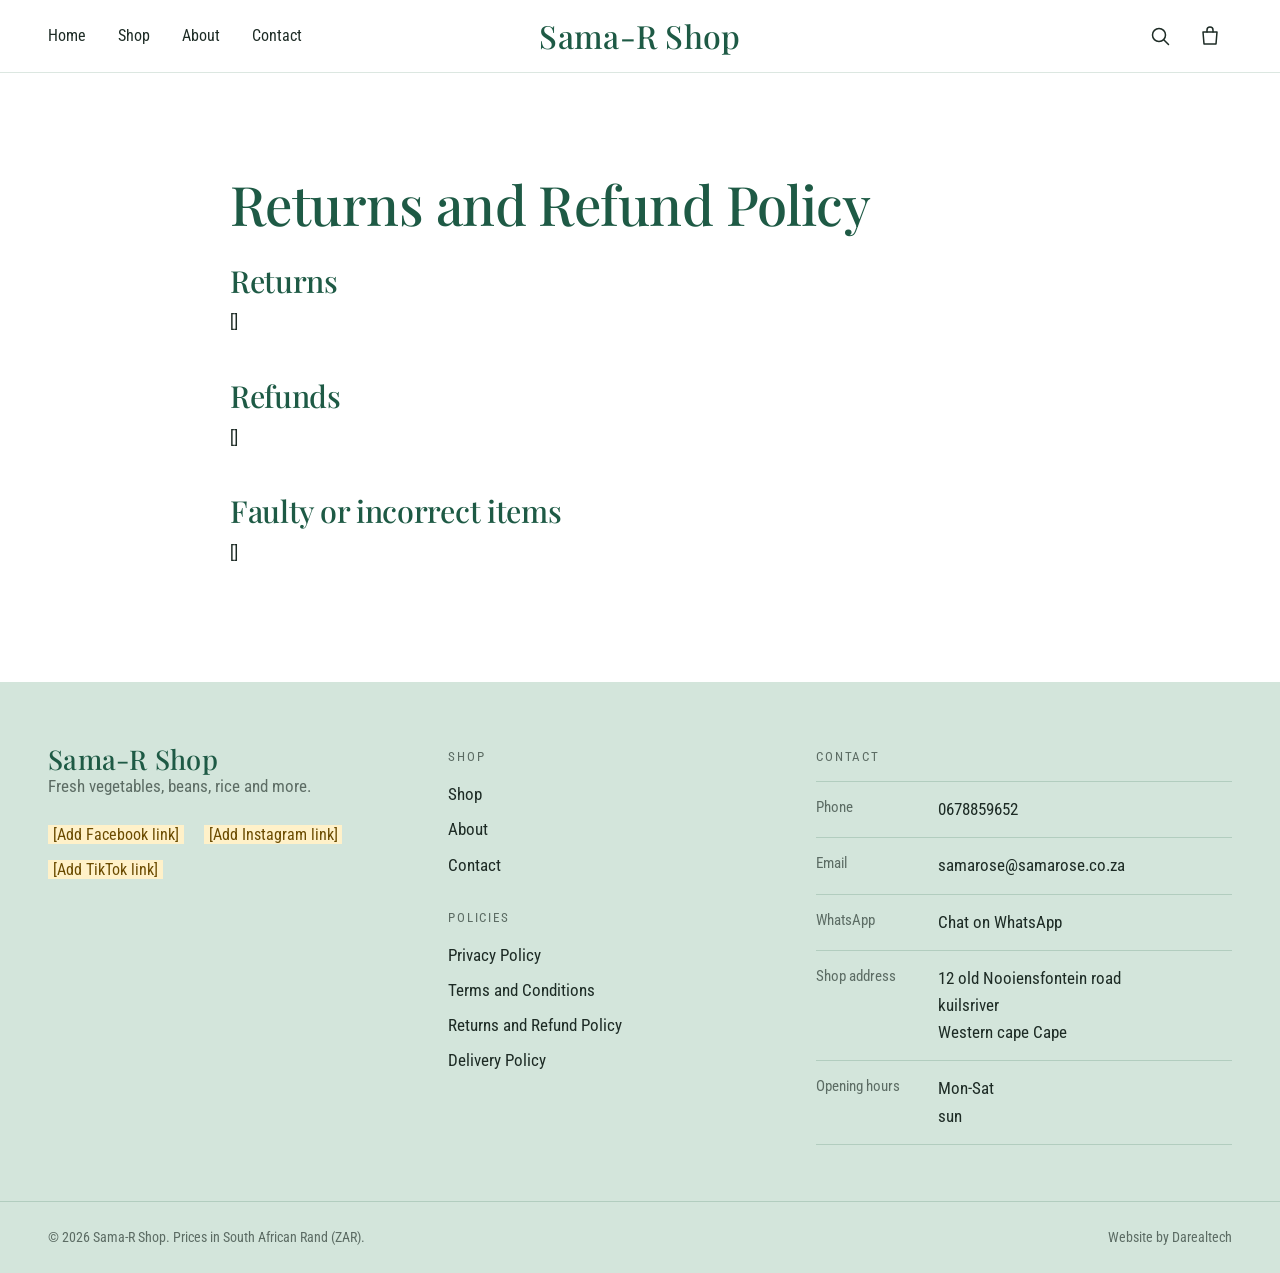
<file: returns.html>
<!doctype html>
<html lang="en-ZA" data-type="place"><head><meta charset="utf-8"><meta name="viewport" content="width=device-width,initial-scale=1">
<meta name="page-type" content="place"><meta name="site-kind" content="other"><meta name="page-kind" content="place">
<title>Returns and Refund Policy | Sama-R Shop</title><meta name="description" content="Order online, pay by EFT, then collect from the shop or have them delivered.">
<link rel="preconnect" href="https://fonts.googleapis.com"><link rel="preconnect" href="https://fonts.gstatic.com" crossorigin>
<link rel="stylesheet" href="https://fonts.googleapis.com/css2?family=Playfair+Display:wght@400;500;600&family=Roboto+Condensed:wght@300;400;500;700&display=swap">
<link rel="stylesheet" href="css/site.css"><link rel="stylesheet" href="css/theme.css"></head>
<body data-page="returns"><div id="site-header"></div><main id="main"><section aria-labelledby="doc-h">
  <div class="wrap narrow">
    <h1 id="doc-h">Returns and Refund Policy</h1>
    <div class="prose"><h2>Returns</h2><p>[]</p><h2>Refunds</h2><p>[]</p><h2>Faulty or incorrect items</h2><p>[]</p></div>
  </div>
</section>
</main><div id="site-footer"></div>
<script src="js/config.js" defer></script><script src="js/products.js" defer></script><script src="js/layout.js" defer></script><script src="js/site.js" defer></script></body></html>
</file>
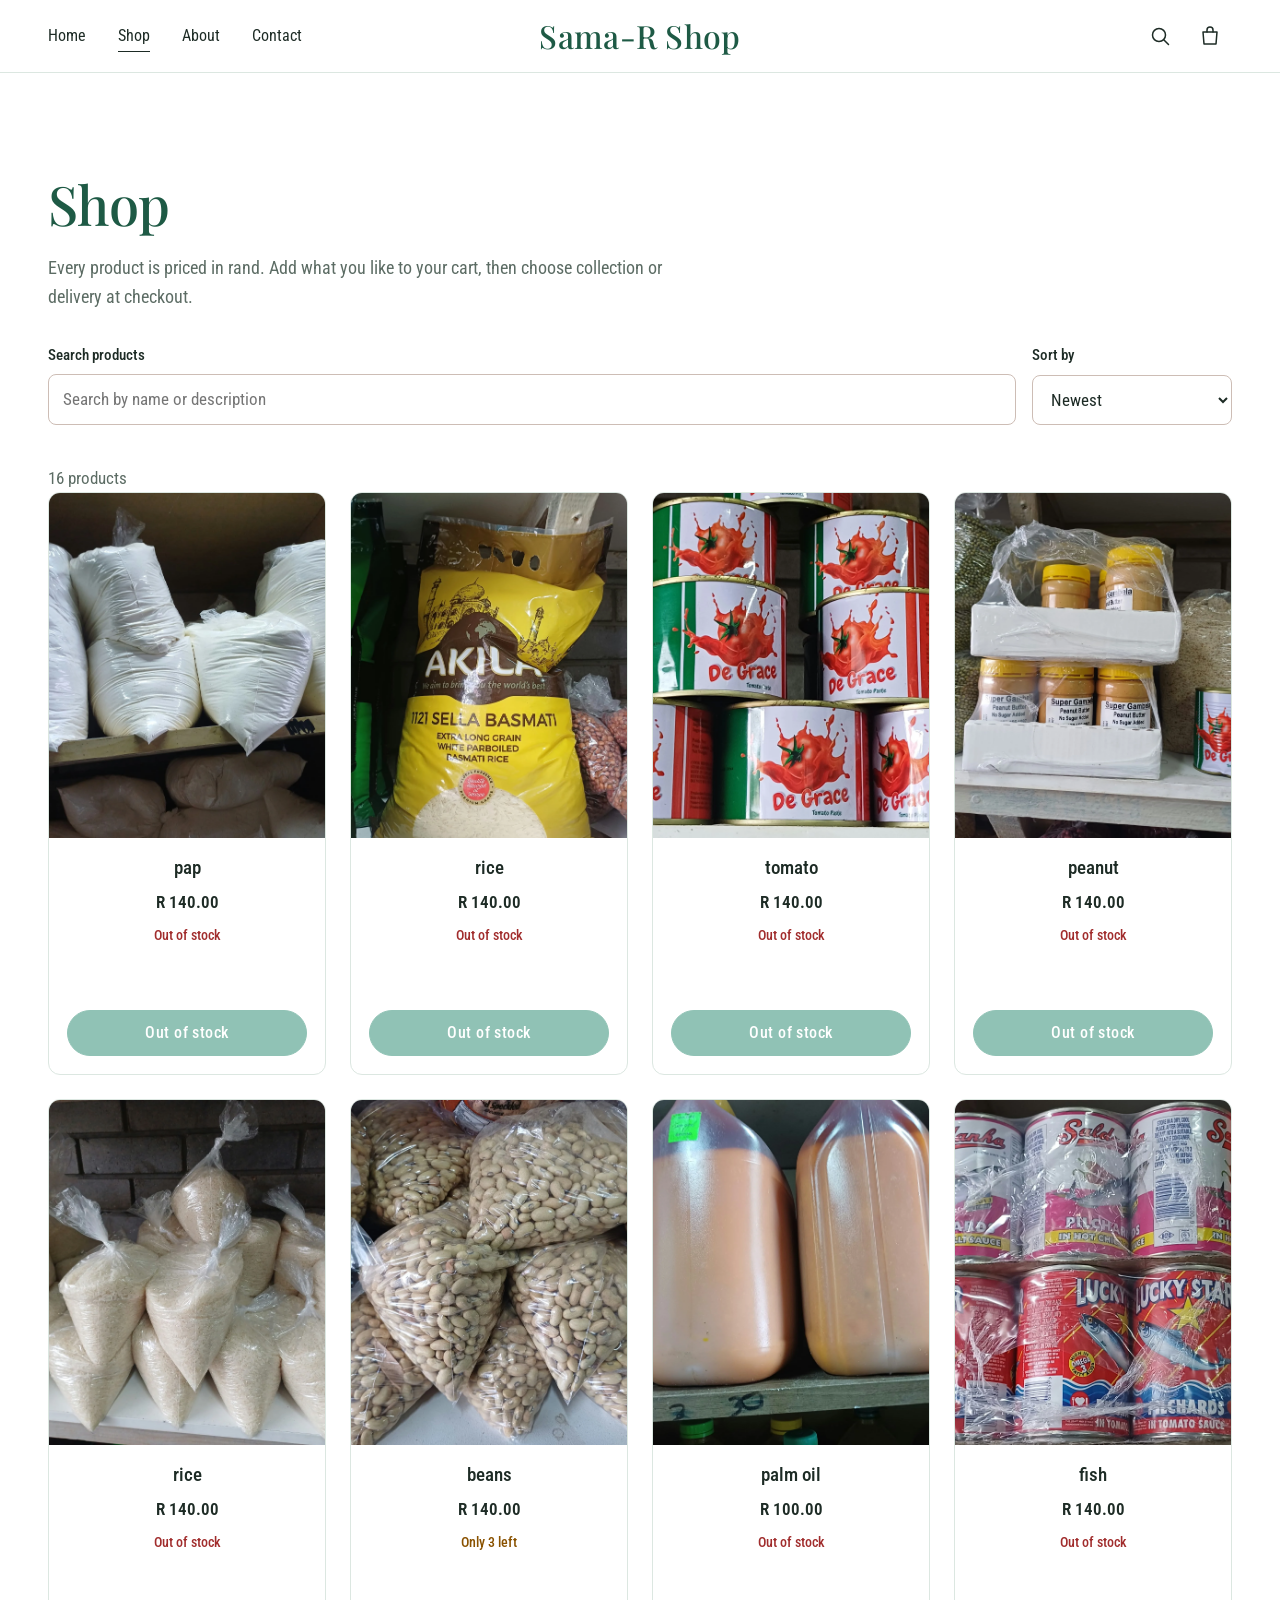
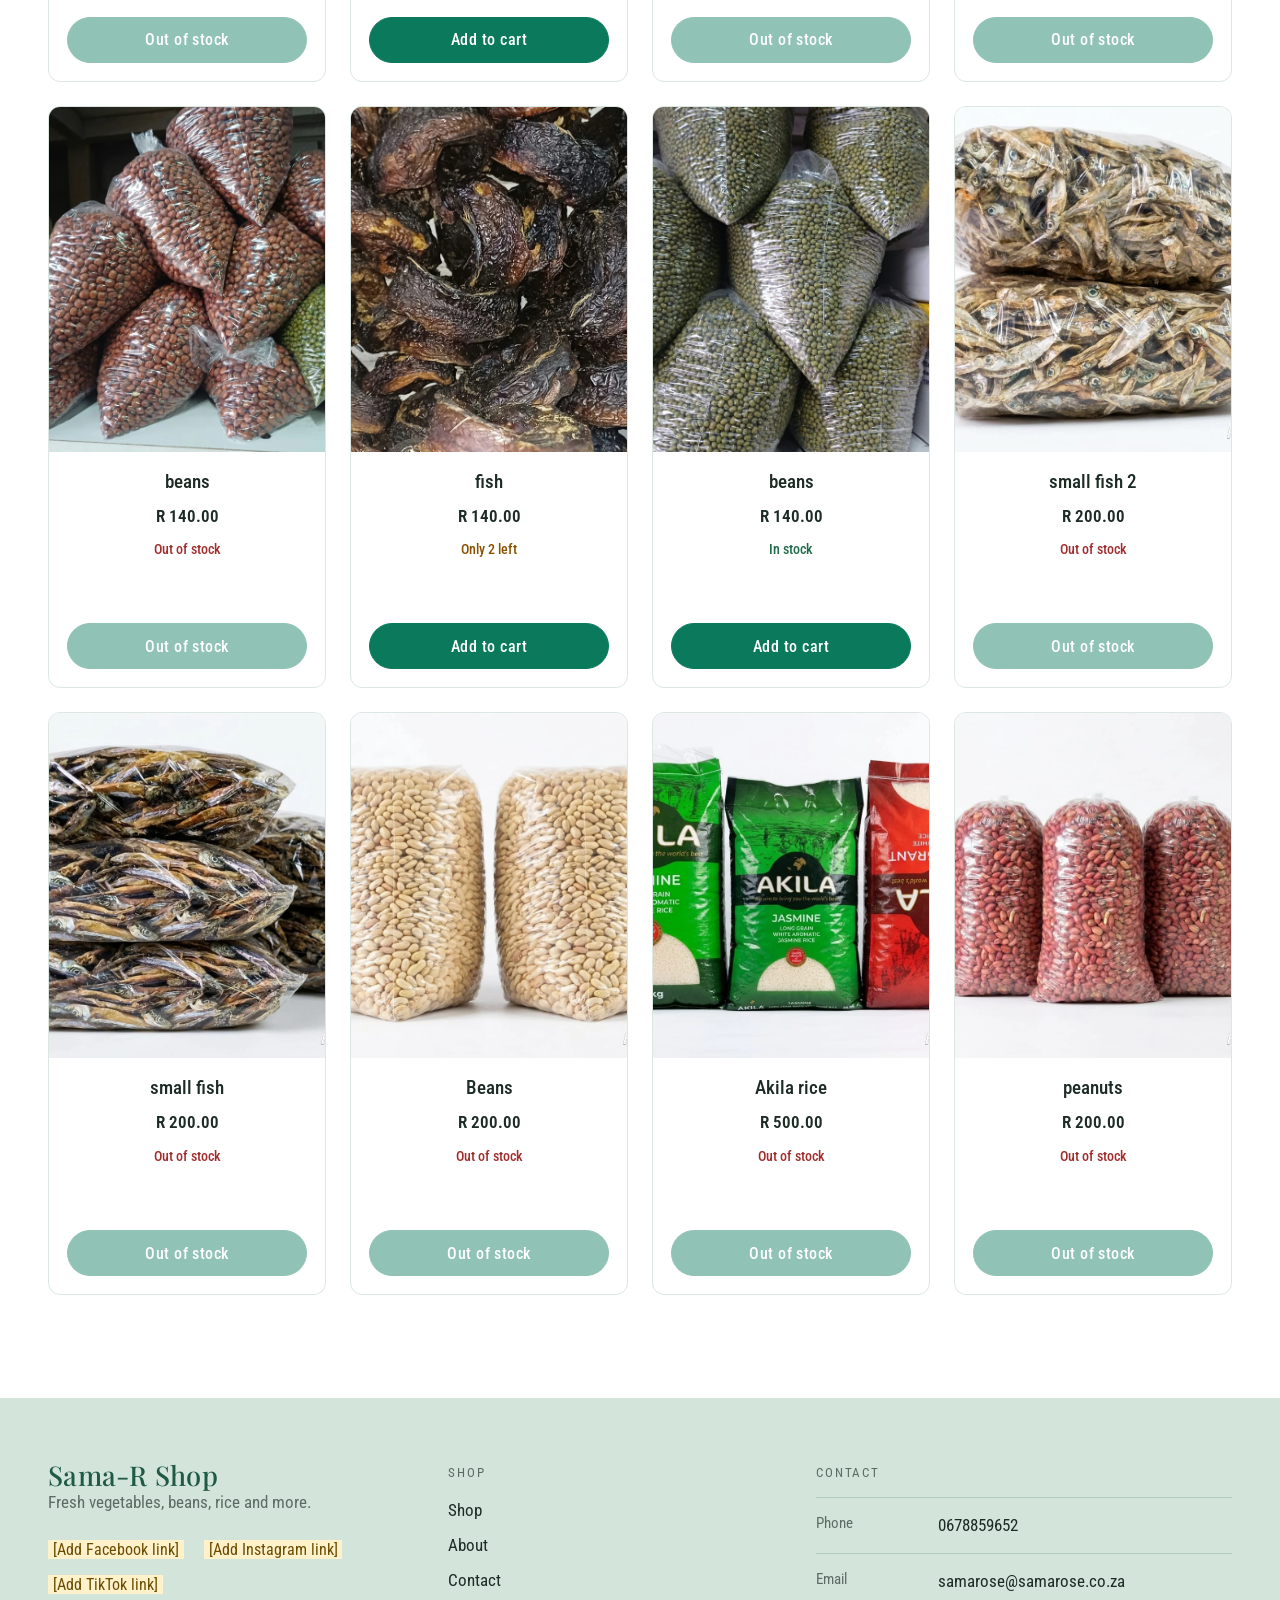
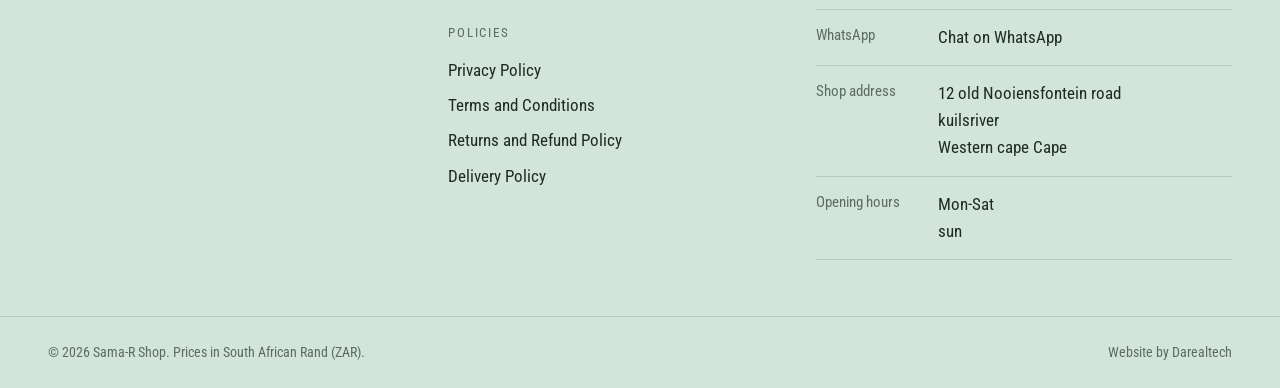
<file: shop.html>
<!doctype html>
<html lang="en-ZA" data-type="place"><head><meta charset="utf-8"><meta name="viewport" content="width=device-width,initial-scale=1">
<meta name="page-type" content="place"><meta name="site-kind" content="other"><meta name="page-kind" content="place">
<title>Shop | Sama-R Shop</title><meta name="description" content="Browse the full collection and order online.">
<link rel="preconnect" href="https://fonts.googleapis.com"><link rel="preconnect" href="https://fonts.gstatic.com" crossorigin>
<link rel="stylesheet" href="https://fonts.googleapis.com/css2?family=Playfair+Display:wght@400;500;600&family=Roboto+Condensed:wght@300;400;500;700&display=swap">
<link rel="stylesheet" href="css/site.css"><link rel="stylesheet" href="css/theme.css"></head>
<body data-page="shop"><div id="site-header"></div><main id="main"><section aria-labelledby="shop-h">
  <div class="wrap">
    <h1 id="shop-h">Shop</h1>
    <p class="lead">Every product is priced in rand. Add what you like to your cart, then choose collection or delivery at checkout.</p>
    <div class="toolbar" id="shop">
      <div class="field grow"><label for="search">Search products</label><input id="search" type="search" placeholder="Search by name or description" autocomplete="off"></div>
      <div class="field"><label for="sort">Sort by</label><select id="sort"><option value="new">Newest</option><option value="low">Price: low to high</option><option value="high">Price: high to low</option><option value="name">Name</option></select></div>
    </div>
    <div class="chips" id="chips" role="group" aria-label="Categories"></div>
    <p class="muted" id="count" aria-live="polite"></p>
    <div class="grid" id="grid">
      <article class="card skel"><div class="frame"></div><div class="card-body"></div></article>
      <article class="card skel"><div class="frame"></div><div class="card-body"></div></article>
      <article class="card skel"><div class="frame"></div><div class="card-body"></div></article>
      <article class="card skel"><div class="frame"></div><div class="card-body"></div></article>
    </div>
    <noscript><p>Please turn on JavaScript to browse and order.</p></noscript>
  </div>
</section>
</main><div id="site-footer"></div>
<script src="js/config.js" defer></script><script src="js/products.js" defer></script><script src="js/layout.js" defer></script><script src="js/site.js" defer></script></body></html>
</file>
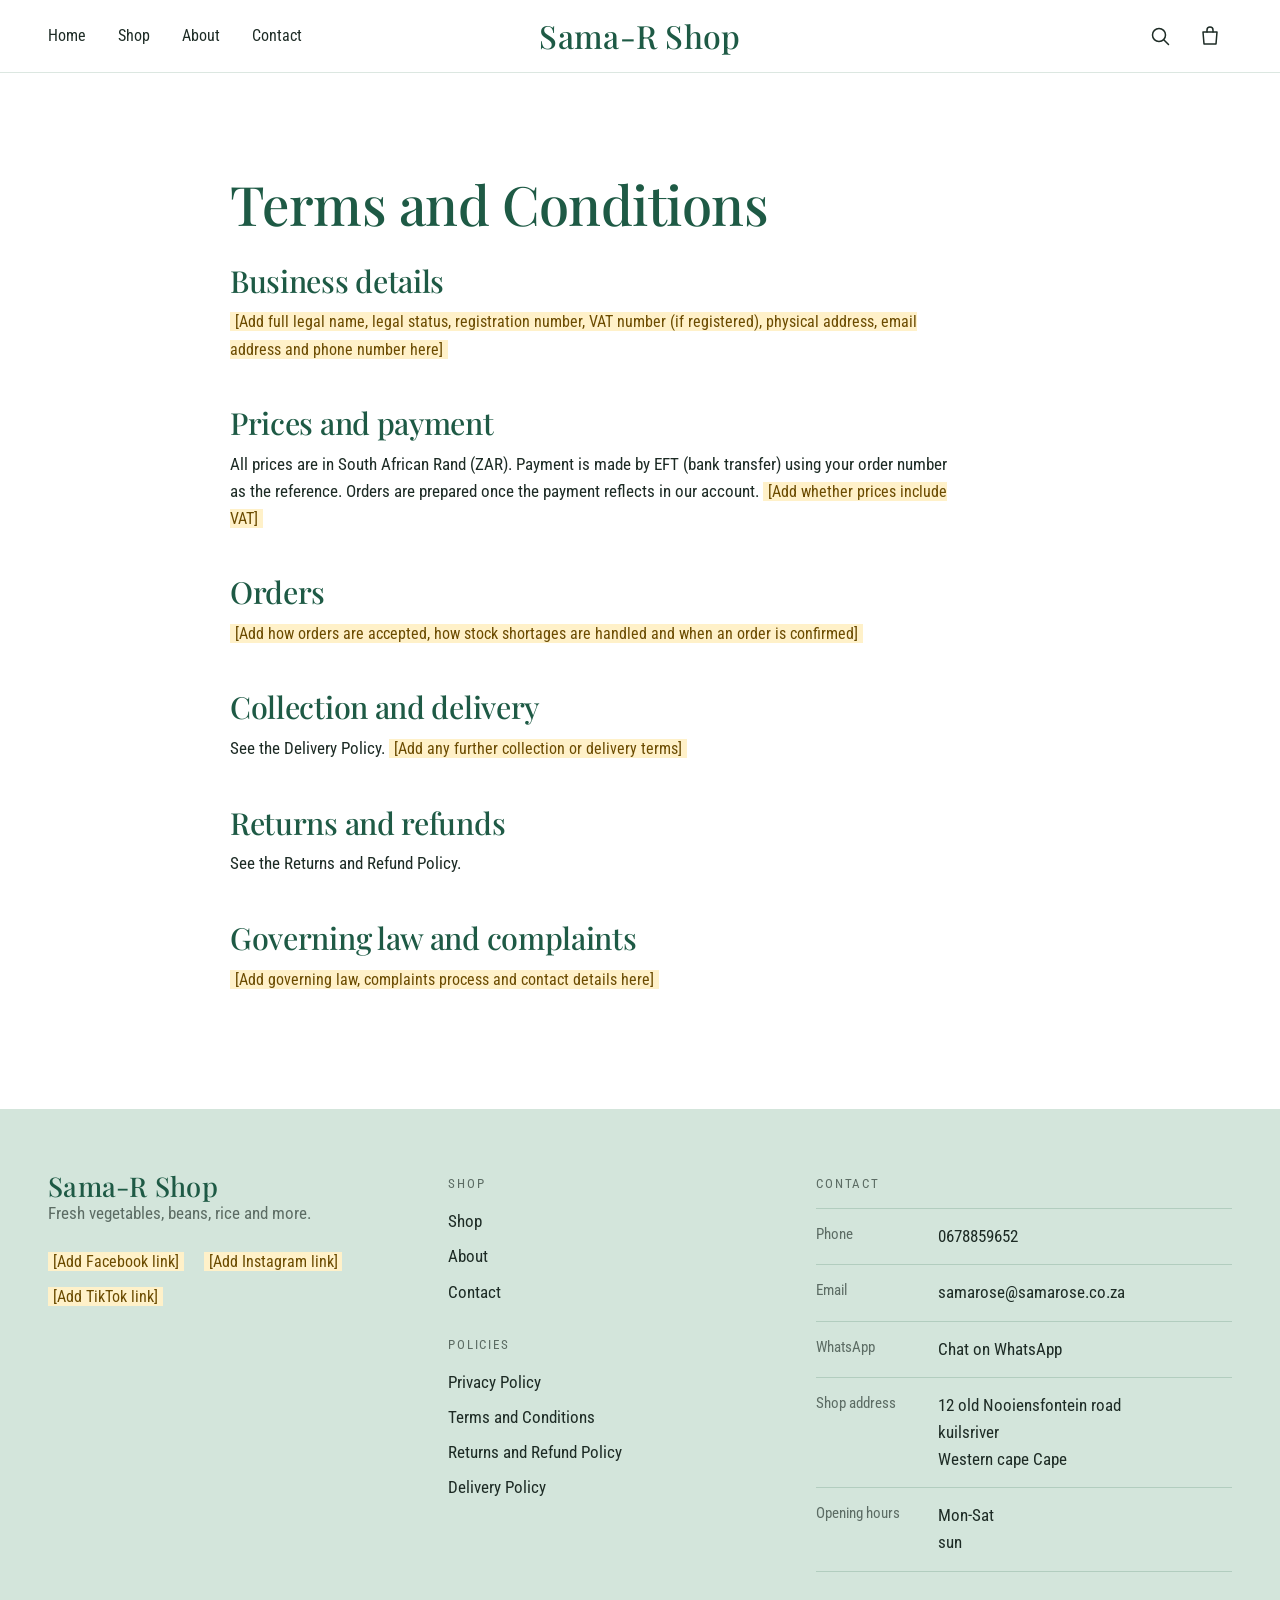
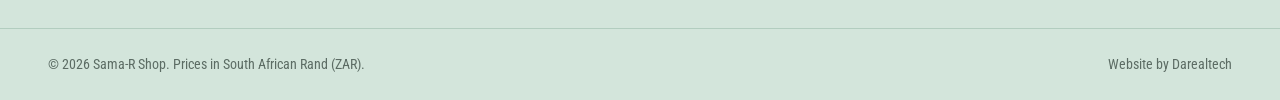
<file: terms.html>
<!doctype html>
<html lang="en-ZA" data-type="place"><head><meta charset="utf-8"><meta name="viewport" content="width=device-width,initial-scale=1">
<meta name="page-type" content="place"><meta name="site-kind" content="other"><meta name="page-kind" content="place">
<title>Terms and Conditions | Sama-R Shop</title><meta name="description" content="Order online, pay by EFT, then collect from the shop or have them delivered.">
<link rel="preconnect" href="https://fonts.googleapis.com"><link rel="preconnect" href="https://fonts.gstatic.com" crossorigin>
<link rel="stylesheet" href="https://fonts.googleapis.com/css2?family=Playfair+Display:wght@400;500;600&family=Roboto+Condensed:wght@300;400;500;700&display=swap">
<link rel="stylesheet" href="css/site.css"><link rel="stylesheet" href="css/theme.css"></head>
<body data-page="terms"><div id="site-header"></div><main id="main"><section aria-labelledby="doc-h">
  <div class="wrap narrow">
    <h1 id="doc-h">Terms and Conditions</h1>
    <div class="prose"><h2>Business details</h2><p><span class="slot">[Add full legal name, legal status, registration number, VAT number (if registered), physical address, email address and phone number here]</span></p><h2>Prices and payment</h2><p>All prices are in South African Rand (ZAR). Payment is made by EFT (bank transfer) using your order number as the reference. Orders are prepared once the payment reflects in our account. <span class="slot">[Add whether prices include VAT]</span></p><h2>Orders</h2><p><span class="slot">[Add how orders are accepted, how stock shortages are handled and when an order is confirmed]</span></p><h2>Collection and delivery</h2><p>See the Delivery Policy. <span class="slot">[Add any further collection or delivery terms]</span></p><h2>Returns and refunds</h2><p>See the Returns and Refund Policy.</p><h2>Governing law and complaints</h2><p><span class="slot">[Add governing law, complaints process and contact details here]</span></p></div>
  </div>
</section>
</main><div id="site-footer"></div>
<script src="js/config.js" defer></script><script src="js/products.js" defer></script><script src="js/layout.js" defer></script><script src="js/site.js" defer></script></body></html>
</file>
<file: css/site.css>
/* SamaRose storefront. Brand colours live in :root. The accent colour is set in css/theme.css. */
[hidden]{display:none!important}
:root{--bg:#fff;--surface:#fff;--ink:#1D2B25;--muted:#5C6C64;--line:#DCE7E1;--tint:#E8F1EC;--deep:#1E5A45;--accent:#0B7A5C;--accent-ink:#fff;--ok:#1F6B4A;--warn:#8A5200;--bad:#A12D2D;
--serif:'Playfair Display',Georgia,'Times New Roman',serif;--sans:'Roboto Condensed','Arial Narrow',system-ui,-apple-system,'Segoe UI',Roboto,sans-serif;
--wrap:1240px;--gutter:clamp(20px,4vw,48px);--nav:72px;--ease:cubic-bezier(.2,.7,.2,1)}
*{box-sizing:border-box}html{scroll-behavior:smooth;-webkit-text-size-adjust:100%}
body{margin:0;background:var(--bg);color:var(--ink);font:400 17px/1.6 var(--sans);-webkit-font-smoothing:antialiased}
body.lock{overflow:hidden}
img{display:block;max-width:100%}a{color:inherit}h1,h2,h3,p,ul,dl,dd{margin:0}ul{padding:0;list-style:none}
:focus-visible{outline:2px solid var(--accent);outline-offset:3px}
.wrap{width:100%;max-width:calc(var(--wrap) + 2*var(--gutter));margin-inline:auto;padding-inline:var(--gutter)}
.narrow{max-width:calc(820px + 2*var(--gutter))}
.skip{position:absolute;left:-999px;top:8px;background:var(--ink);color:#fff;padding:8px 14px;z-index:100}.skip:focus{left:8px}
.sr,.hp{position:absolute;width:1px;height:1px;overflow:hidden;clip:rect(0 0 0 0);white-space:nowrap}
.muted{color:var(--muted)}.center{text-align:center;margin-top:48px}
.slot{background:#FFF1C9;color:#6B4B00;padding:0 .3em;font-size:.95em}

/* type */
h1,h2{font-family:var(--serif);font-weight:500;line-height:1.05;letter-spacing:-.01em}
h1{font-size:clamp(2.7rem,5.4vw,4.6rem)}h2{font-size:clamp(2.1rem,3.6vw,3rem);margin-bottom:40px}
h3{font:500 1.1rem/1.3 var(--sans)}
.eyebrow{font-size:.85rem;letter-spacing:.14em;text-transform:uppercase;color:var(--accent);font-weight:500;margin-bottom:20px}
.lead{font-size:1.15rem;color:var(--muted);max-width:34em;margin-top:20px}
.moment{font-size:clamp(3rem,8vw,6.5rem);margin-bottom:48px}

/* links, buttons: one pair */
.link{position:relative;text-decoration:none}
.link::after{content:'';position:absolute;left:0;right:0;bottom:-3px;height:1px;background:currentColor;transform:scaleX(0);transform-origin:left;transition:transform .25s var(--ease)}
.link:hover::after,.link:focus-visible::after,.link[aria-current]::after{transform:scaleX(1)}
.prose a,.check a,.notice a{text-decoration:underline;text-underline-offset:3px}
.btn{display:inline-flex;align-items:center;justify-content:center;min-height:50px;padding:0 30px;background:var(--accent);color:var(--accent-ink);border:1px solid var(--accent);font:500 .98rem var(--sans);letter-spacing:.03em;text-decoration:none;cursor:pointer;transition:transform .18s var(--ease),background-color .18s,color .18s}
.btn:hover{transform:translateY(-2px);background:color-mix(in srgb,var(--accent) 86%,#000)}
.btn:active{transform:translateY(0) scale(.98)}
.btn-ghost{background:transparent;color:var(--accent)}.btn-ghost:hover{background:var(--tint);color:var(--accent)}
.btn:disabled,.btn[aria-disabled=true]{opacity:.45;cursor:not-allowed;transform:none;pointer-events:none}
.btn-block{width:100%}

/* header */
.site-header{position:sticky;top:0;z-index:40;background:var(--bg);border-bottom:1px solid var(--line)}
.bar{height:var(--nav);display:grid;grid-template-columns:1fr auto 1fr;align-items:center}
.left{display:flex;align-items:center;gap:32px}.nav{display:flex;gap:32px;font-size:.98rem}
.brand{font:500 2rem/1 var(--serif);text-decoration:none;letter-spacing:.01em}.brand.sm{font-size:1.7rem}
.tools{display:flex;justify-content:flex-end;gap:6px}
.icon-btn{position:relative;display:grid;place-items:center;width:44px;height:44px;background:none;border:0;color:var(--ink);cursor:pointer;transition:transform .18s var(--ease)}
.icon-btn:hover{transform:translateY(-2px)}.icon-btn:active{transform:scale(.94)}
.icon-btn svg,.why svg{width:24px;height:24px;fill:none;stroke:currentColor;stroke-width:1.5;stroke-linecap:round;stroke-linejoin:round}
.count{position:absolute;top:2px;right:0;min-width:19px;height:19px;padding:0 5px;display:grid;place-items:center;background:var(--accent);color:var(--accent-ink);font-size:.72rem;font-weight:600}
.menu-btn,.menu{display:none}

/* hero: alone on the first screen */
.hero{min-height:calc(100svh - var(--nav));display:grid;align-items:center;padding-block:clamp(24px,4vh,56px)}
.hero-grid{display:grid;grid-template-columns:7fr 5fr;gap:clamp(32px,5vw,88px);align-items:stretch}
.hero-copy{align-self:center;order:2}.hero-photo{order:1;min-height:min(70svh,740px);overflow:hidden;background:var(--tint)}
.hero-photo img{width:100%;height:100%;object-fit:cover;transition:transform .6s var(--ease)}.hero-photo:hover img{transform:scale(1.02)}
.hero-copy .btn{margin-top:36px}
.facts{display:flex;flex-wrap:wrap;gap:8px 24px;margin-top:28px;font-size:.95rem}
.facts li::before{content:'';display:inline-block;width:6px;height:6px;background:var(--accent);margin-right:10px;vertical-align:middle}
.ph{display:grid;place-content:center;justify-items:center;gap:14px;background:var(--tint);color:#B9A29C;width:100%;height:100%;text-align:center;padding:16px}
.ph svg{width:72px;height:72px}.ph-hero svg{width:110px;height:110px}

/* sections */
main>section{padding-block:clamp(56px,8vw,104px)}.tint{background:var(--tint)}
.grid{display:grid;grid-template-columns:repeat(auto-fill,minmax(250px,1fr));gap:24px}
.grid.four{grid-template-columns:repeat(4,1fr)}
.card{display:flex;flex-direction:column;background:var(--surface);border:1px solid var(--line);transition:transform .2s var(--ease),box-shadow .2s var(--ease)}
.card:hover{transform:translateY(-2px);box-shadow:0 8px 24px rgba(43,32,35,.08)}
.frame{aspect-ratio:4/5;overflow:hidden;background:var(--tint)}
.frame img{width:100%;height:100%;object-fit:cover;transition:transform .5s var(--ease)}.card:hover .frame img{transform:scale(1.03)}
.card-body{display:flex;flex-direction:column;gap:8px;padding:18px;flex:1}
.card-body h3{font-size:1.15rem}.price{font-weight:600}
.desc{color:var(--muted);font-size:.95rem;display:-webkit-box;-webkit-line-clamp:2;-webkit-box-orient:vertical;overflow:hidden;min-height:3.1em}
.stock{font-size:.88rem;font-weight:500}.stock.in{color:var(--ok)}.stock.low{color:var(--warn)}.stock.out{color:var(--bad)}
.card-body .btn{margin-top:auto}.card-body select{margin-bottom:4px}
.skel .frame{background:var(--tint)}.skel .card-body{min-height:150px}
.empty{grid-column:1/-1;color:var(--muted)}
.why{display:grid;grid-template-columns:repeat(4,1fr);gap:40px}
.why li{display:grid;gap:10px;align-content:start}.why svg{color:var(--accent);width:34px;height:34px}.why p{color:var(--muted)}
.visit-grid{display:grid;grid-template-columns:1.2fr 1fr;gap:48px;align-items:start}
.visit-actions{display:flex;flex-direction:column;gap:14px;align-items:flex-start}

/* forms */
.field{display:grid;gap:6px;margin-bottom:18px}.field label,legend{font-weight:500;font-size:.95rem}
input,select,textarea{width:100%;min-height:48px;padding:11px 14px;font:inherit;color:var(--ink);background:var(--surface);border:1px solid #CDBDB5;border-radius:0}
textarea{resize:vertical}input:focus,select:focus,textarea:focus{border-color:var(--accent);outline:2px solid var(--accent);outline-offset:0}
input[aria-invalid=true],select[aria-invalid=true],textarea[aria-invalid=true]{border-color:var(--bad)}
.err{color:var(--bad);font-size:.9rem;min-height:0}
.check{display:flex;gap:12px;align-items:flex-start;font-weight:400!important}.check input{width:22px;min-height:22px;margin-top:3px;accent-color:var(--accent)}
.notice{padding:14px 16px;background:#E5F1EA;color:#1D4B35;border-left:4px solid var(--ok);margin-top:18px}.notice.bad{background:#F8E5E5;color:#7A1F1F;border-color:var(--bad)}
.toolbar{display:flex;gap:16px;margin:32px 0 20px;flex-wrap:wrap}.toolbar .grow{flex:1;min-width:220px}.toolbar .field{margin:0}.toolbar select{min-width:200px}
.chips{display:flex;flex-wrap:wrap;gap:10px;margin-bottom:20px}
.chip{min-height:44px;padding:0 20px;background:transparent;border:1px solid #CDBDB5;color:var(--ink);font:500 .95rem var(--sans);cursor:pointer;transition:transform .18s var(--ease),background-color .18s}
.chip:hover{transform:translateY(-2px)}.chip[aria-pressed=true]{background:var(--ink);border-color:var(--ink);color:#fff}
.split{display:grid;grid-template-columns:1fr 1.2fr;gap:clamp(32px,6vw,96px);margin-top:48px}
fieldset{border:0;padding:0;margin:0 0 28px}legend{font:500 1.5rem var(--serif);margin-bottom:16px;padding:0}
.row2{display:grid;grid-template-columns:1fr 1fr;gap:16px}

/* contact list, about, prose */
.kv{display:grid;grid-template-columns:130px 1fr;gap:12px;padding:14px 0;border-top:1px solid var(--line)}.kv:last-child{border-bottom:1px solid var(--line)}
.kv dt{color:var(--muted);font-size:.92rem}
.about-list{margin-top:48px}.about-row{display:grid;grid-template-columns:1fr 2fr;gap:40px;padding:32px 0;border-top:1px solid var(--line)}
.about-row h2{font-size:2rem;margin:0}
.prose{max-width:46rem}.prose h2{font-size:1.9rem;margin:44px 0 12px}.prose h2:first-child{margin-top:0}.prose p,.prose ul{margin-bottom:14px}.prose ul{list-style:disc;padding-left:1.3em}
.narrow h1{margin-bottom:32px}

/* footer */
.site-footer{background:var(--ink);color:#EADFDA;padding-top:64px}
.foot{display:grid;grid-template-columns:1.1fr 1fr 1.3fr;gap:48px}
.site-footer .muted,.site-footer .kv dt{color:#BFAEA9}.site-footer .kv{border-color:#4A3B3F;grid-template-columns:110px 1fr}
.site-footer .slot{background:#5A4A1B;color:#FFE9A8}
.foot-h{font-size:.82rem;letter-spacing:.14em;text-transform:uppercase;color:#BFAEA9;margin:0 0 14px}.foot-links{margin-bottom:28px;display:grid;gap:8px}
.socials{display:flex;flex-wrap:wrap;gap:8px 20px;margin-top:20px}
.legal{display:flex;justify-content:space-between;gap:16px;flex-wrap:wrap;margin-top:56px;padding-block:24px;border-top:1px solid #4A3B3F;font-size:.9rem;color:#BFAEA9}

/* cart drawer */
.scrim{position:fixed;inset:0;background:rgba(43,32,35,.5);opacity:0;pointer-events:none;transition:opacity .25s;z-index:60}
.drawer{position:fixed;top:0;right:0;bottom:0;width:min(440px,100%);background:var(--surface);z-index:70;display:flex;flex-direction:column;transform:translateX(100%);visibility:hidden;transition:transform .3s var(--ease),visibility 0s .3s}
.cart-open .scrim{opacity:1;pointer-events:auto}.cart-open .drawer{transform:none;visibility:visible;transition:transform .3s var(--ease)}
.drawer-head{display:flex;justify-content:space-between;align-items:center;padding:18px 24px;border-bottom:1px solid var(--line)}.drawer-title{font:500 1.9rem var(--serif)}
.drawer-body{flex:1;overflow:auto;padding:8px 24px}.drawer-foot{padding:20px 24px;border-top:1px solid var(--line);display:grid;gap:10px}
.line{display:grid;grid-template-columns:72px 1fr;gap:16px;padding:18px 0;border-bottom:1px solid var(--line)}
.line .thumb{width:72px;height:90px;overflow:hidden;background:var(--tint)}.line .thumb img{width:100%;height:100%;object-fit:cover}.line .thumb .ph{padding:0}.line .thumb svg{width:34px;height:34px}
.line h3{font-size:1rem}.line .meta{color:var(--muted);font-size:.9rem}
.qty{display:inline-flex;align-items:center;border:1px solid #CDBDB5;margin-top:8px}
.qty button{width:40px;height:40px;background:none;border:0;font-size:1.2rem;cursor:pointer;color:var(--ink);transition:background-color .15s}.qty button:hover{background:var(--tint)}.qty button:disabled{opacity:.35;cursor:not-allowed}
.qty span{min-width:36px;text-align:center;font-weight:500}
.rm{background:none;border:0;color:var(--muted);text-decoration:underline;cursor:pointer;font:inherit;font-size:.9rem;margin-left:14px}.rm:hover{color:var(--bad)}
.tot{display:flex;justify-content:space-between}.tot.big{font-weight:600;font-size:1.15rem}

/* checkout, order */
.co{display:grid;grid-template-columns:1.4fr 1fr;gap:clamp(32px,5vw,72px);margin-top:40px;align-items:start}
.choices{display:grid;grid-template-columns:1fr 1fr;gap:14px;margin-bottom:18px}
.choice{display:flex;gap:12px;padding:16px;border:1px solid #CDBDB5;background:var(--surface);cursor:pointer;transition:transform .18s var(--ease),border-color .18s}.choice:hover{transform:translateY(-2px)}
.choice:has(input:checked){border-color:var(--accent);outline:1px solid var(--accent)}.choice input{accent-color:var(--accent);width:20px;min-height:20px}.choice span{display:grid;font-weight:500}.choice small{font-weight:400;color:var(--muted)}
.panel{padding:18px;background:var(--tint);margin-bottom:18px}.kvl{font-weight:600;font-size:.92rem}.panel .btn{margin:12px 0 4px}
.summary{background:var(--surface);border:1px solid var(--line);padding:24px;position:sticky;top:calc(var(--nav) + 24px)}
.summary h2{font-size:1.8rem;margin-bottom:12px}.sline{display:flex;justify-content:space-between;gap:16px;padding:10px 0;border-bottom:1px solid var(--line)}.sline small{display:block;color:var(--muted)}
.summary .tot{padding-top:10px}.actions{display:flex;gap:14px;flex-wrap:wrap;margin:24px 0 16px}
#review h2{font-size:2rem;margin-bottom:20px}.badge{display:inline-block;padding:4px 12px;background:var(--ink);color:#fff;font-size:.88rem;font-weight:500}
.order-box{margin-top:24px}.order-box dl{margin-top:20px}

/* tablet and phone */
@media (max-width:1080px){.grid.four{grid-template-columns:repeat(2,1fr)}.why{grid-template-columns:repeat(2,1fr)}.foot{grid-template-columns:1fr 1fr}.foot>:last-child{grid-column:1/-1}}
@media (max-width:820px){
  .nav{display:none}.menu-btn{display:grid}.bar{grid-template-columns:1fr auto 1fr}
  .menu{position:fixed;inset:var(--nav) 0 0 0;background:var(--bg);z-index:39;padding:32px var(--gutter);flex-direction:column;gap:6px}
  .menu-open .menu{display:flex}.menu-link{font:500 2.4rem var(--serif);text-decoration:none;padding:10px 0;border-bottom:1px solid var(--line)}
  .hero-grid{grid-template-columns:1fr}.hero-copy{order:1}.hero-photo{order:2;min-height:42svh}
  .visit-grid,.split,.co,.about-row{grid-template-columns:1fr}.about-row{gap:12px}.summary{position:static}
  .choices,.row2{grid-template-columns:1fr}
}
@media (max-width:640px){.foot{grid-template-columns:1fr}}
@media (max-width:480px){
  .grid.four,.why,.grid{grid-template-columns:1fr}.btn{width:100%}.actions .btn{flex:1 1 100%}.brand{font-size:1.7rem}
  .kv{grid-template-columns:1fr;gap:2px}
}
@media (prefers-reduced-motion:reduce){*,*::before,*::after{transition:none!important;animation:none!important;scroll-behavior:auto!important}}
.empty-cart{padding:24px 0}.size{display:block}.summary .tot:first-of-type{padding-top:14px}

/* Green and white, rounded look (matches the example design) */
h1,h2,.brand,.drawer-title,legend,.ad-title{color:var(--deep)}
h1{font-size:clamp(2.3rem,4.4vw,3.4rem)}h2{font-size:clamp(1.9rem,3vw,2.5rem)}
.btn,.chip{border-radius:999px}.btn{min-height:46px}
.card,.summary,.panel,.choice,.notice,.tile,.set-sec,.msg,.tbl-wrap{border-radius:12px}
.card{overflow:hidden}.frame,.line .thumb{border-radius:0}.hero-photo,.hero-photo .ph{border-radius:12px}
.drawer{border-radius:12px 0 0 12px}.qty{border-radius:999px;overflow:hidden}
input,select,textarea{border-radius:8px}
.hero{min-height:0;padding-block:clamp(28px,4vw,56px) clamp(8px,2vw,24px)}
.hero-photo{min-height:0;height:clamp(260px,34vw,400px)}
.hero-grid{grid-template-columns:1.15fr 1fr;align-items:center}
#featured-h,#why-h,#visit-h{text-align:center}
.moment{font-size:clamp(1.9rem,3vw,2.5rem);margin-bottom:40px}
.card-body{align-items:center;text-align:center}.card-body h3{font-size:1.2rem}
.card-body .btn,.card-body .size,.card-body select{width:100%}.desc{text-align:center}
.site-footer{background:#D3E5DB;color:var(--ink)}
.site-footer .muted,.site-footer .kv dt,.foot-h,.legal{color:var(--muted)}
.site-footer .kv,.legal{border-color:#B2CDBF}.site-footer .slot{background:#FFF1C9;color:#6B4B00}
.ph{color:#8FB5A2}
@media (max-width:820px){.hero-grid{grid-template-columns:1fr}}
</file>
<file: css/theme.css>
:root{--accent:#0b7a5c}
</file>
